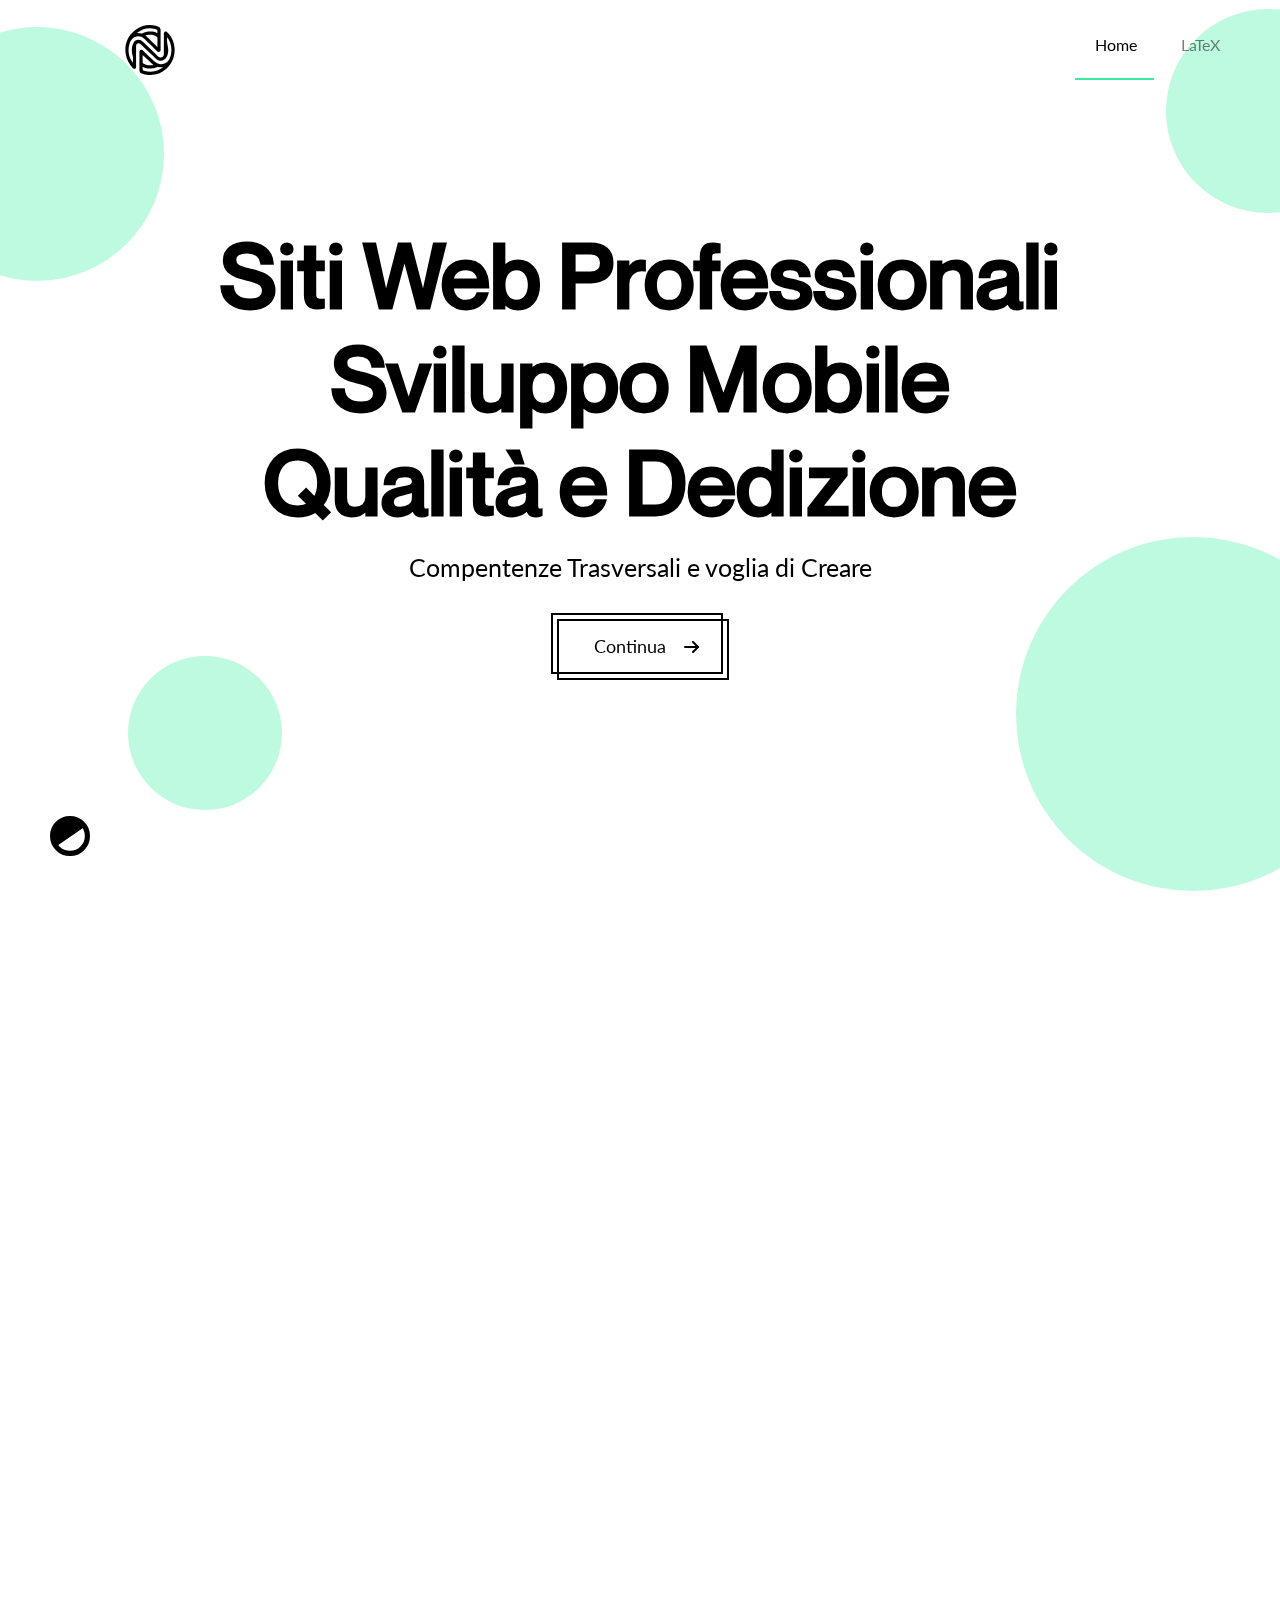
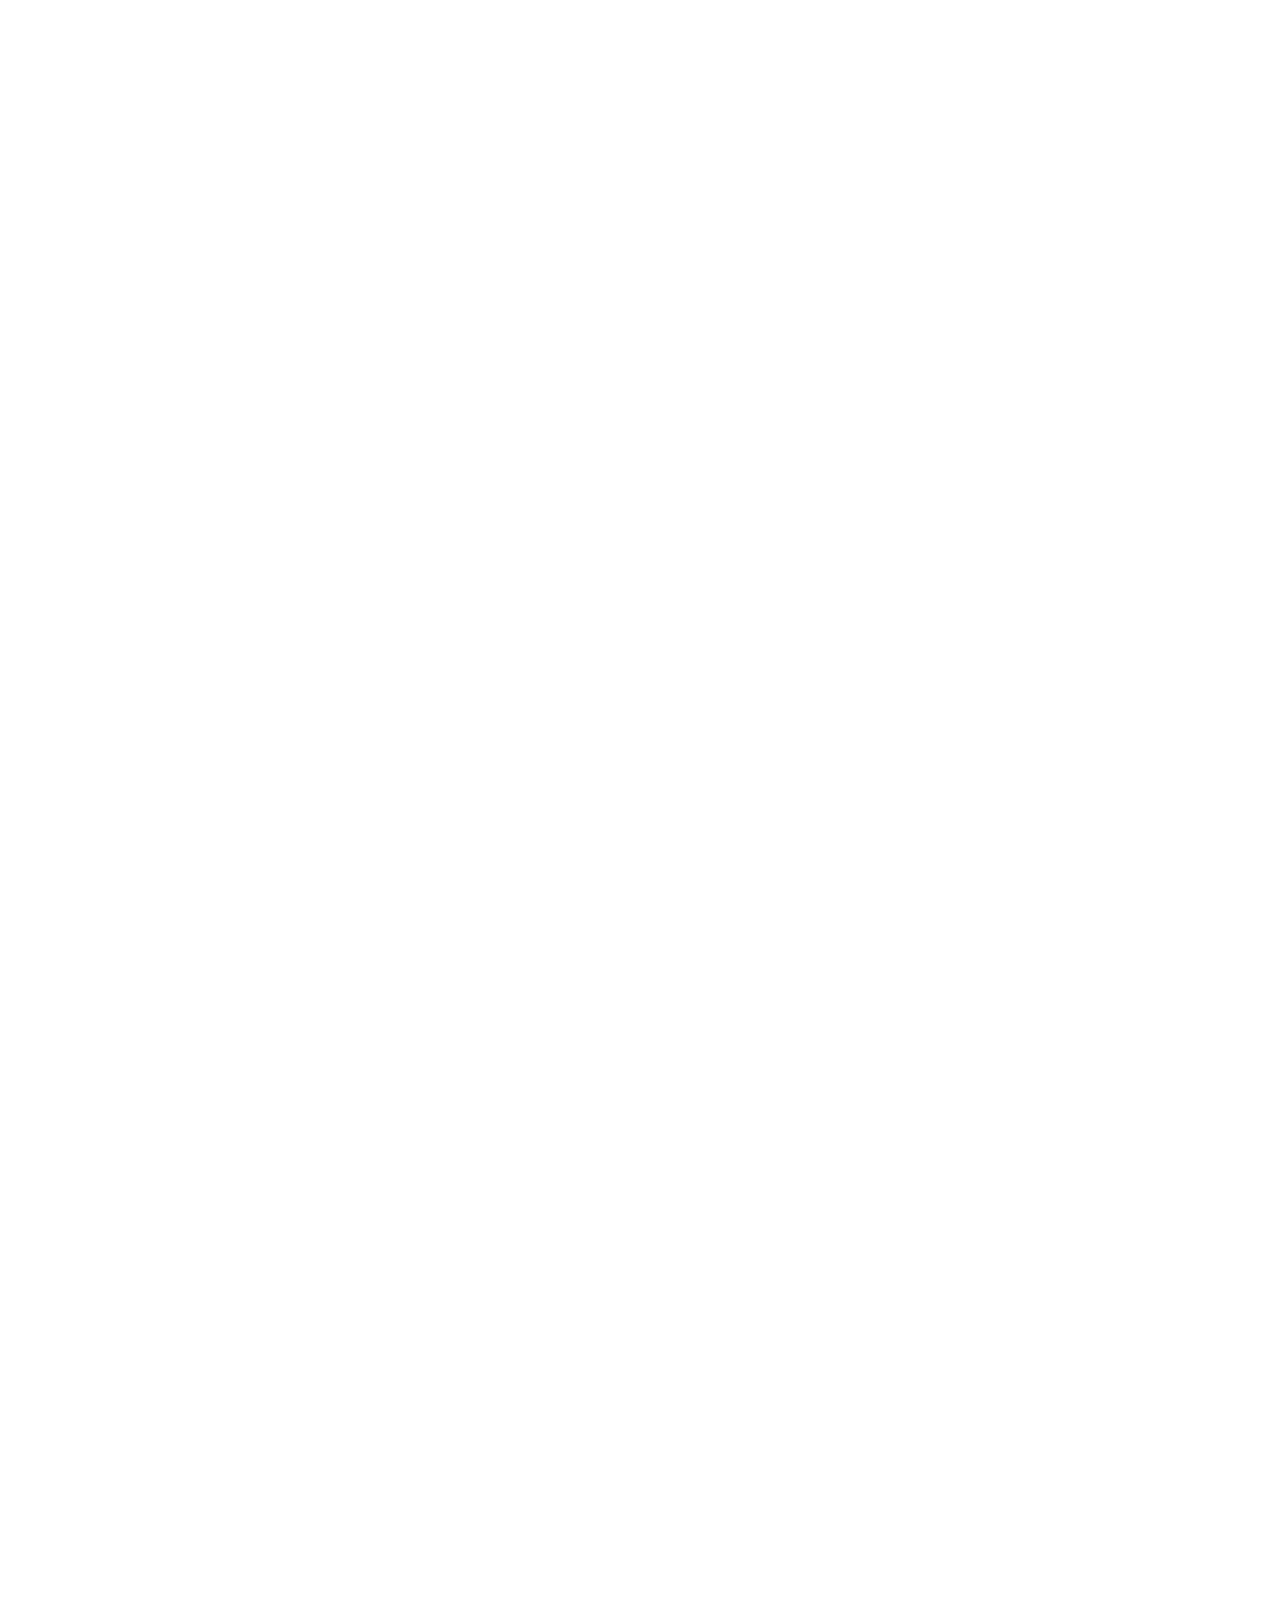
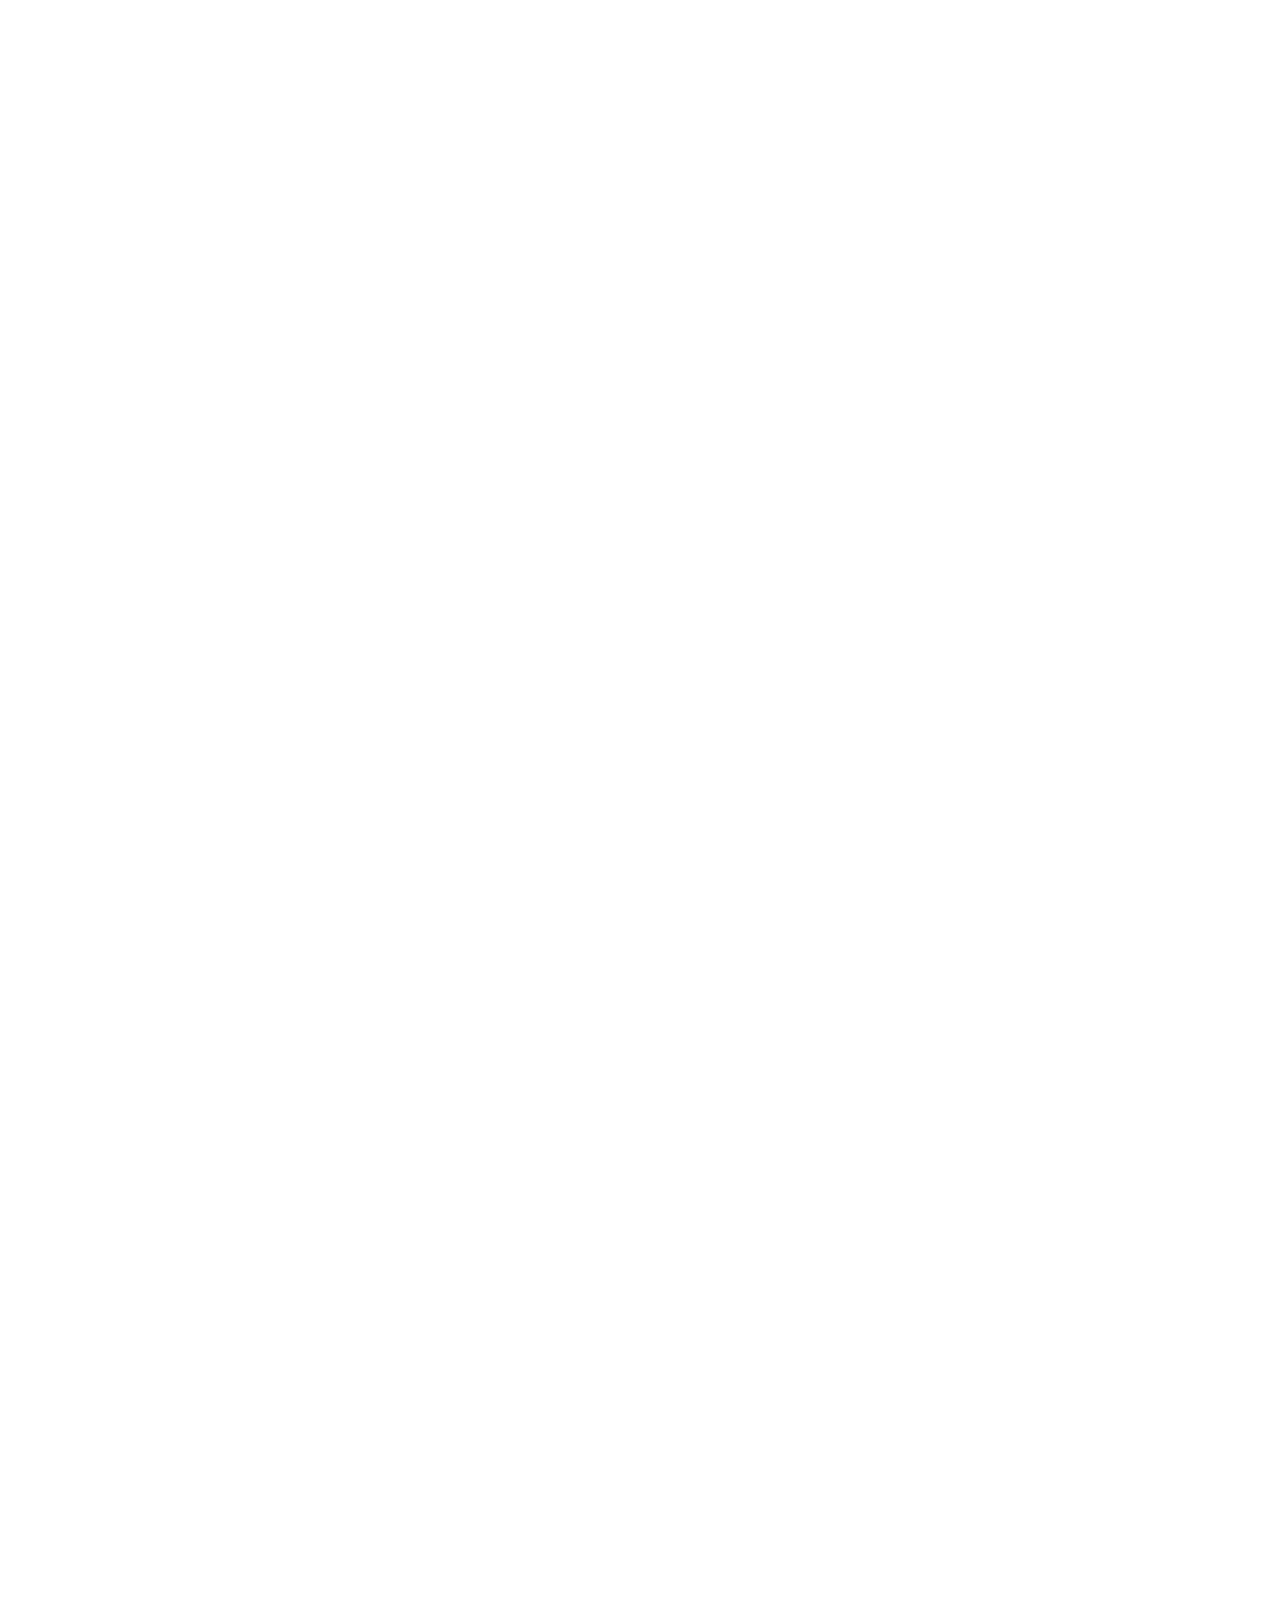
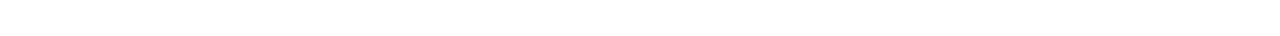
<file: index.html>
<!DOCTYPE html>
<html lang="en">
<head>

  <meta charset="UTF-8">
  <meta name="viewport" content="width=device-width, initial-scale=1.0">
  <meta http-equiv="X-UA-Compatible" content="ie=edge">
  <title>index page</title>

  <link rel="stylesheet" href="css/normalize.min.css">
  <link rel="stylesheet" href="css/locomotive-scroll.min.css">
  <link rel="stylesheet" href="style.css">


  <script src="js/swup.min.js"></script>
  <script src="js/SwupBodyClassPlugin.min.js"></script>
  <script src="js/SwupHeadPlugin.min.js"></script>


  <!-- Google Font -->
  <link href="https://fonts.googleapis.com/css2?family=Lato:wght@300;400;700&display=swap" rel="stylesheet">


</head>
<body>


  <div class="site-container">

    <div class="preloader"></div>

    <div class="fixed">

      <div class="header fade-down">

        <div class="header__logo">
          <a href="" class="logo">
            <img class="logo-svg" src="img/NNLogo.svg" alt="">
          </a>
        </div>

        <div class="header__menu" id="main-menu">

          <ul class="site-nav">
            <li class="active"><a href="index.html">Home</a></li>
            <!-- <li><a href="single.html">Siti-web</a></li> -->
            <li><a href="latex.html">LaTeX</a></li>
            <!-- <li><a href="cover.html">Chi siamo</a></li> -->
        </ul>

          <div class="line-menu"></div>

        </div>

        <div class="header__icon">
          <div class="icon-hamburger">
            <span></span>
          </div>
        </div>

      </div>

    </div>

    <!-- <div class="social-icons">
      <a href="#" class="fade-up delay-6"><img src="img/icons/facebook.svg" alt=""></a>
      <a href="#" class="fade-up delay-8"><img src="img/icons/instagram.svg" alt=""></a>
      <a href="#" class="fade-up delay-10"><img src="img/icons/linkedin.svg" alt=""></a>
    </div> -->

    <div class="bottom-icon-left fade-up delay-15">
      <img src="img/icons/darkmode.svg" alt="">
    </div>
    <!-- <div class="bottom-icon-right fade-up delay-15">
      <img src="img/icons/search.svg" alt="">
    </div> -->


    <div class="scroll-container" data-scroll-container>


      <main id="swup" class="transition-fade">

        <div data-scroll-section class="cover-text">

          <div class="cover-text__content">
            <h1 class="headline">
              <span data-scroll data-scroll-speed="2" data-scroll-direction="horizontal" data-scroll-position="top" class="text-reveal"><b class="delay-2"> Siti Web  <span class="marker marker--1">Professionali</span> </b></span>
              <span data-scroll data-scroll-speed="-1" data-scroll-direction="horizontal" data-scroll-position="top" class="text-reveal"><b class="delay-4">Sviluppo  <span class="marker marker--2">Mobile</span> </b></span>
              <span data-scroll data-scroll-speed="1" data-scroll-direction="horizontal" data-scroll-position="top" class="text-reveal"><b class="delay-6">Qualità  e <span class="marker marker--3">Dedizione </span> </b></span>
            </h1>
            <p data-scroll class="subtitle fade delay-15">Compentenze Trasversali e voglia di Creare</p>
            <a href="#" class="button-frame"> <span> Continua </span></a>
          </div>

          <div class="scroll-down-icon">
            <div class="line-center">
              <span>scroll<span>
              </div>
            </div>

            <div data-scroll class="bubble bubble--1 zoom-out delay-4"></div>
            <div data-scroll class="bubble bubble--2 zoom-out delay-6"></div>
            <div data-scroll class="bubble bubble--3 zoom-out delay-8"></div>
            <div data-scroll class="bubble bubble--4 zoom-out delay-10"></div>

          </div>


          <div data-scroll-section class="media-affix" id="affix-container">

            <div class="grid">

              <div class="col-50" data-scroll data-scroll-sticky data-scroll-target="#affix-container">
                <h3 class="subheadline margin-top">
                  <span data-scroll class="text-reveal"><b>NicoNest</b></span>
                  <span data-scroll class="text-reveal"><b class="delay-2"> Creato da studenti, rivolto a studenti e aziende </b></span>
                </h3>
                <p data-scroll class="subtitle fade delay-4 margin-right">A seguito di una laurea triennale in Ingegneria informatica e dell'automazione (Univpm 2023), durante la magistrale due studenti si sono messi in gioco </p>
                <p data-scroll class="subtitle fade delay-4 margin-right">L'obiettivo è studiare lavorando, con le competente acquiste nel nostro percorso </p>
              </div>


              <div class="col-50">
                <div class="media-affix__item">
                  <div data-scroll class="zoom-out media-affix__text">
                    <h4>&nbsp &nbsp Creazione di <span class="text-red">Siti Web PROFESSIONALI</span></h4>
                    <p class="subtitle">Competente trasversali nello Sviluppo Web</p>
                  </div>
                  <ul>
                    <li data-scroll class="zoom-fade-right">Laravel: per applicazioni web </li>
                    <li data-scroll class="zoom-fade-right">Wordpress : siti di presentazione</li>
                    <li data-scroll class="zoom-fade-right">Django: per uno sviluppo veloce </li>
                  </ul>
                  <img data-scroll data-scroll-speed="1.2" src="img/web_dev.jpg" class="media-affix__image" alt="">
                  <!-- <a data-scroll data-scroll-speed="2.5" href="#" class="button-frame button-frame--small"> Pagina dedicata</a> -->
                </div>
              </div>

              <div class="col-50"></div>

              <!-- <div class="col-50">
                <div class="media-affix__item">
                  <div data-scroll class="zoom-out media-affix__text">
                    <h4>Comptetenze in  <span class="text-red">Sviluppo Mobile</span></h4>
                    <p class="subtitle">Competente trasversali nello sviluppo di applicazioni</p>
                  </div>
                  <ul>
                    <li data-scroll class="zoom-fade-right"> Kotlin: per lo sviluppo su android </li>
                    <li data-scroll class="zoom-fade-right"> Swift: per lo sviluppo su Ios </li>
                    <li data-scroll class="zoom-fade-right"> Flutter: per uno sviluppo su entrambe le piattaforme</li>
                  </ul>
                  <img data-scroll data-scroll-speed="1.2"  src="img/golden-gate.jpg" class="media-affix__image" alt="">
                  <a data-scroll data-scroll-speed="2.5"  href="#" class="button-frame button-frame--small"> Pagina dedicata</a>
                </div>
              </div>

              <div class="col-50"></div> -->

              <div class="col-50">
                <div class="media-affix__item">
                  <div data-scroll class="zoom-out media-affix__text">
                    <h4>&nbsp &nbsp Servizio <span class="text-red">agli studenti </span></h4>
                    <p class="subtitle">Esperti nel linguaggio di markup LaTeX</p>
                  </div>
                  <ul>
                    <li data-scroll class="zoom-fade-right">Trascrizione di documenti in LaTeX</li>
                    <!-- <li data-scroll class="zoom-fade-right"> Minicorso latex</li> -->
                  </ul>
                  <img data-scroll data-scroll-speed="1.2" src="img/latex_img2.jpg" class="media-affix__image" alt="">
                  <a data-scroll data-scroll-speed="2.5" href="list.html" class="button-frame button-frame--small">Pagina dedicata</a>
                </div>
              </div>

            </div>

          </div>


          <!-- <div data-scroll-section class="panel panel--text-left panel--text-white">
            <div class="grid" data-scroll data-scroll-call="bg-red" data-scroll-repeat>

              <div class="col-40">
                <div class="panel__text">
                  <div>
                    <h3 class="subheadline">
                      <span data-scroll class="text-reveal"><b class="delay-3">Prova</b></span>
                      <span data-scroll class="text-reveal"><b class="delay-5">blocco animato text</b></span>
                    </h3>
                    <p data-scroll class="fade-down">Lorem ipsum dolor sit amet, consectetur adipisicing elit, sed do eiusmod tempor incididunt ut labore et dolore magna aliqua. Ut enim ad minim veniam, quis nostrud exercitation ullamco laboris nisi ut aliquip.</p>
                    <a href="#" class="button-frame"> <span>Call to action</span></a>
                  </div>
                </div>
              </div>

              <div class="col-50">
                <div data-scroll class="panel__img zoom-in">
                  <img data-scroll data-scroll-speed="-1" src="img/img-1.jpg" alt="">
                </div>
              </div>

            </div>
          </div> -->


          <!-- <div data-scroll-section class="panel panel--text-right">
            <div class="grid" data-scroll data-scroll-call="bg-yellow" data-scroll-repeat>

              <div class="col-50">
                <div data-scroll class="panel__img reveal-left">
                  <img data-scroll data-scroll-speed="-1.8" src="img/golden-gate-big.jpg" alt="">
                </div>
              </div>

              <div class="col-40">
                <div class="panel__text">
                  <div>
                    <h3 class="subheadline">
                      <span data-scroll class="text-reveal"><b class="delay-3">Siti Web</b></span>
                      <span data-scroll class="text-reveal"><b class="delay-5">innovazione e professionalità</b></span>
                    </h3>
                    <p data-scroll class="fade-down">Nel panorama digitale sempre più evoluto e sfaccettato, non basta avere un semplice sito di presentazione. Quest'ultimo deve agire come un biglietto da visita distintivo, catturando l'essenza del brand e distinguendosi nella vastità del web.</p>
                    <a href="#" class="button-frame"> <span>Pagina dedicata </span></a>
                  </div>
                </div>
              </div>

            </div>
          </div> -->


          <!-- <div data-scroll-section class="panel panel--text-left">

            <div class="grid" data-scroll data-scroll-call="bg-green" data-scroll-repeat>
              <div class="col-40">

                <div class="panel__text">
                  <div>
                    <h3 class="subheadline">
                      <span data-scroll class="text-reveal"><b class="delay-3">Sviluppo su mobile</b></span>
                      <span data-scroll class="text-reveal"><b class="delay-5">Gestisci la tua azienda su smartphone</b></span>
                    </h3>
                    <p data-scroll class="fade-down">Nell'era delle applicazioni mobile, non basta avere un'app funzionale. Deve essere un'esperienza unica per l'utente, un emblema del tuo brand che si distingue in un mercato saturato.</p>
                    <a href="#" class="button-frame"> <span>Call to action</span></a>
                  </div>
                </div>

              </div>
              <div class="col-50">

                <div class="panel__img">
                  <img data-scroll src="img/golden-gate-big.jpg" alt="" class="fade-right">
                </div>

              </div>
            </div>

          </div> -->

<!-- TODO -->
          <!-- <div class="panel-info" data-scroll-section>

            <p class="panel-info__intro">NicoNest</p>
            <div class="vertical-separator"></div>

            <div class="grid">
              <div class="col-33">
                <img data-scroll src="img/img-1.jpg" alt="" class="panel-info__image fade-up">
              </div>
              <div class="col-33">
                <h3 class="headline headline--left" data-scroll data-scroll-speed="-2" data-scroll-direction="horizontal">Innovazione </h3>
              </div>
              <div class="col-33">
                <h3 class="headline headline--right" data-scroll data-scroll-speed="2" data-scroll-direction="horizontal">Voglia di crescere </h3>
                <a href="#" class="button-frame"> <span> Guarda chi siamo </span></a>
              </div>
            </div>
          </div> -->


          <div data-scroll-section class="grid margin-bottom margin-top">

            <div data-scroll class="col-100 fade-down">
              <div class="news__intro">
                <h3 class="subheadline">Lavori svolti </h3>
                <p> Guardaci </p>
              </div>
            </div>

            <div class="col-33">

              <div data-scroll data-scroll-speed="2" class="news__item">
                <img data-scroll src="img/filmaccio.jpg" alt="" class="img-res">
                <p class="date"> 17.07.2023</p>
                <h3 class="title">Filmaccio</h3>
                <p>Realizzazione social su Android per serie tv.</p>
              </div>

            </div>
            <div class="col-33">

              <div data-scroll data-scroll-speed="-2" class="news__item">
                <img data-scroll src="img/gestionale.jpg" alt="" class="img-res fade-up">
                <p class="date"> 20.8.2023</p>
                <h3 class="title">Gestionale b&b </h3>
                <p>Grazie alla tecnologia laravel è stato realizzato un gestionale web per un b&b </p>
              </div>

            </div>
            <div class="col-33">

              <div data-scroll data-scroll-speed="3" class="news__item">
                <img data-scroll src="img/icona_watchwise.png" alt="" class="img-res fade-up">
                <p class="date"> 10.10.2023</p>
                <h3 class="title">watchwise</h3>
                <p>Realizzazione social su Ios per serie tv.</p>
              </div>

            </div>
          </div>


          <div data-scroll-section class="panel-cta">

            <div data-scroll class="panel-cta__content fade-up">
              <h3 class="headline"><span class="text-red">Impegno e dedizione</span> da parte di giovani ragazzi </h3>
              <p>La voglia di imparare è la nostra forza</p>
              <a href="#" class="button-frame"><span>Contact Us</span></a>
            </div>


            <div data-scroll class="bubble bubble--1 zoom-out delay-4"></div>
            <div data-scroll class="bubble bubble--2 zoom-out delay-6"></div>
            <div data-scroll class="bubble bubble--3 zoom-out delay-8"></div>
            <div data-scroll class="bubble bubble--4 zoom-out delay-10"></div>

          </div>


          <footer data-scroll-section  class="footer margin-top">
            <div class="grid">
              <div class="col-100 margin-bottom">
                <img src="img/NNLogo.svg" alt="" class="footer__logo">
                <div class="horizontal-separator"></div>
              </div>
              <div class="col-25">
                <h4>Conttattaci</h4>
                <p>Picciafuoco Nicola - <a href="mailto:nicola.picciafuoco@gmail.com">nicola.picciafuoco@gmail.com</a>.</p>
                <p>Bartolini  Nicolò - <a href="mailto:nicolobartolinii@gmail.com">nicolobartolinii@gmail.com</a>.</p>
              </div>
              <div class="col-25">
                <h4>Sviluppo di applicazioni personalizzate</h4>
                <p>Competenze trasversali nello sviluppo di applicazioni personalizzate per aziende e privati.
                </p>
              </div>
              <div class="col-25">
                <h4>Creazione siti web</h4>
                <p>Esperti nell'uso dei framework più moderni</p>
                </p>
              </div>
              <div class="col-25">
                <h4>Impaginazione documenti in LaTeX</h4>
                <p>Competenze trasversali nella redazione di documenti in LaTeX</p>
                </p>
              </div>
              <div class="col-100 footer__final-text">
                <p><strong>Copyright &copy; 2024 NicoNest</strong> - Sito realizzato da NicoNest - Ogni diritto è riservato. </p>
              </div>
            </div>
          </footer>
        </div>
        </main>

      </div>


    </div>


    <script src="js/jquery-1.12.4.min.js"></script>
    <script src="js/locomotive-scroll.min.js"></script>
    <script src="js/scripts.js"></script>





  </body>
  </html>
</file>
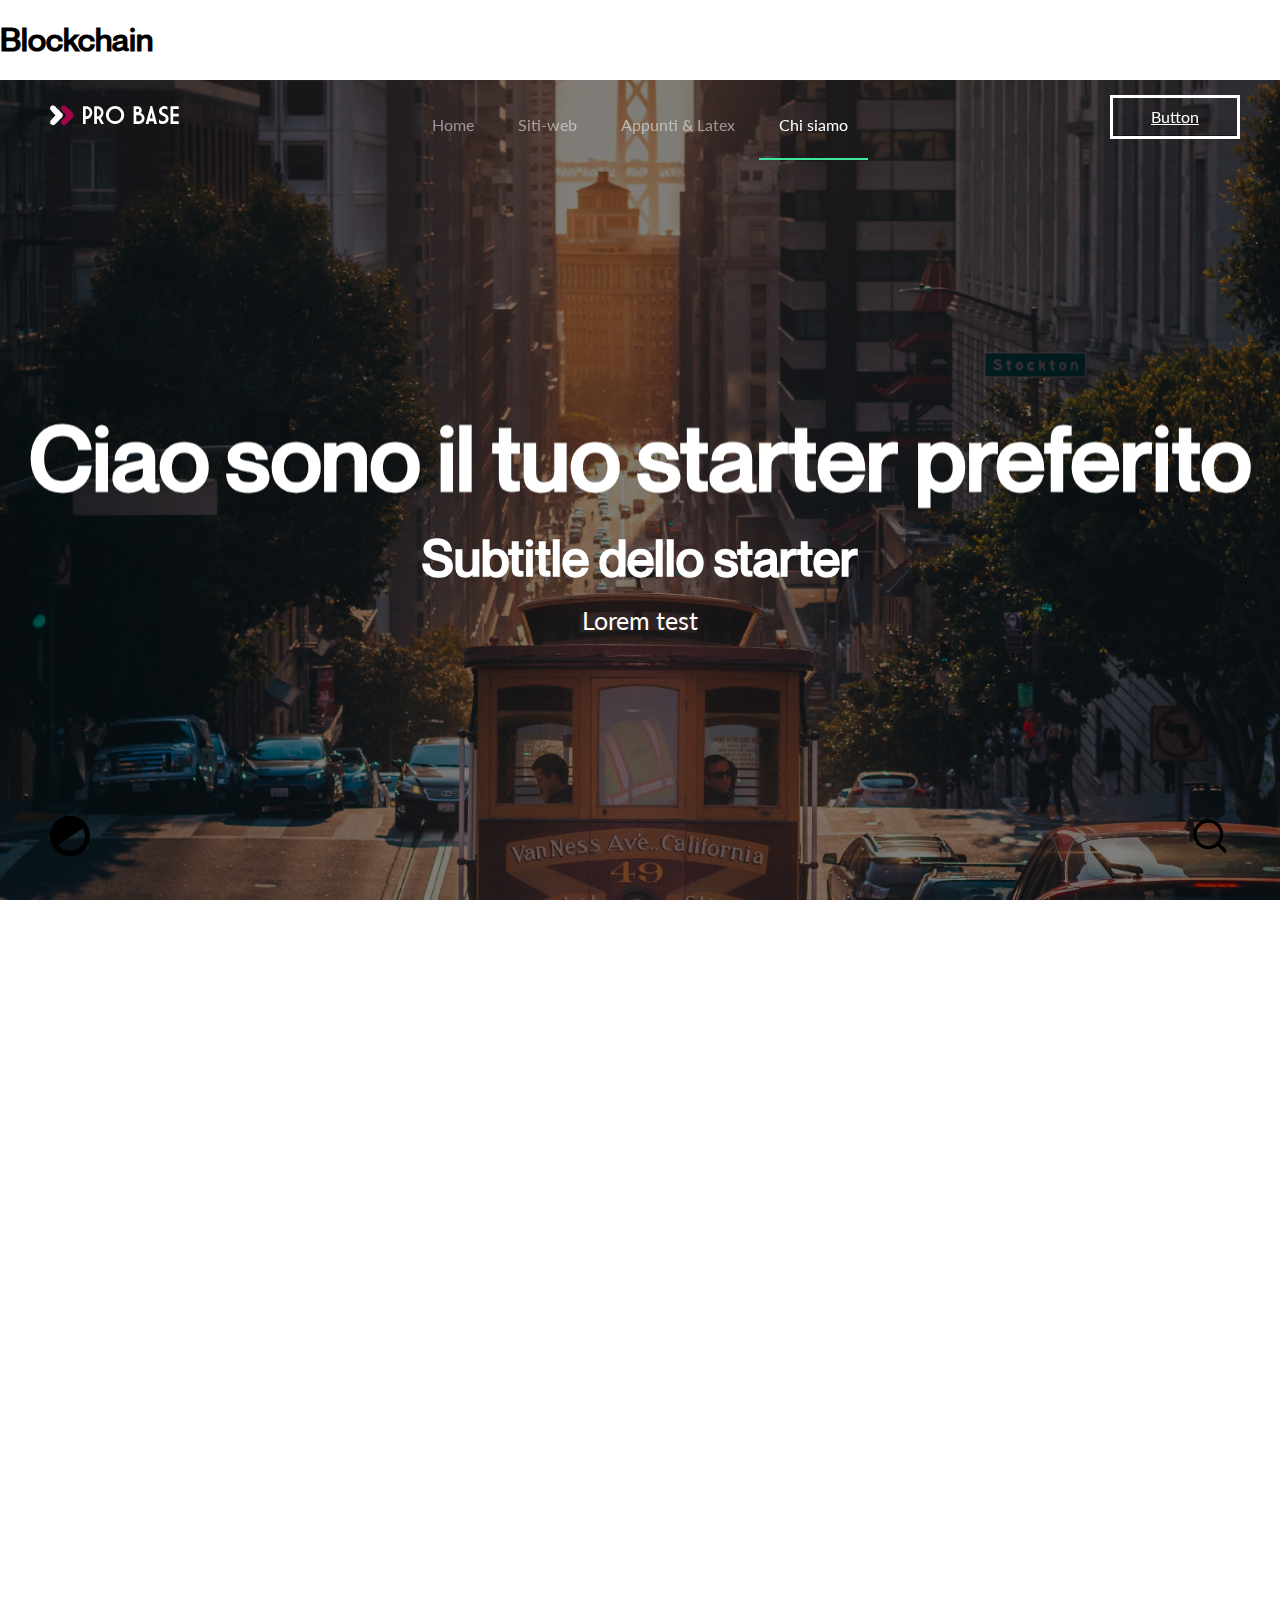
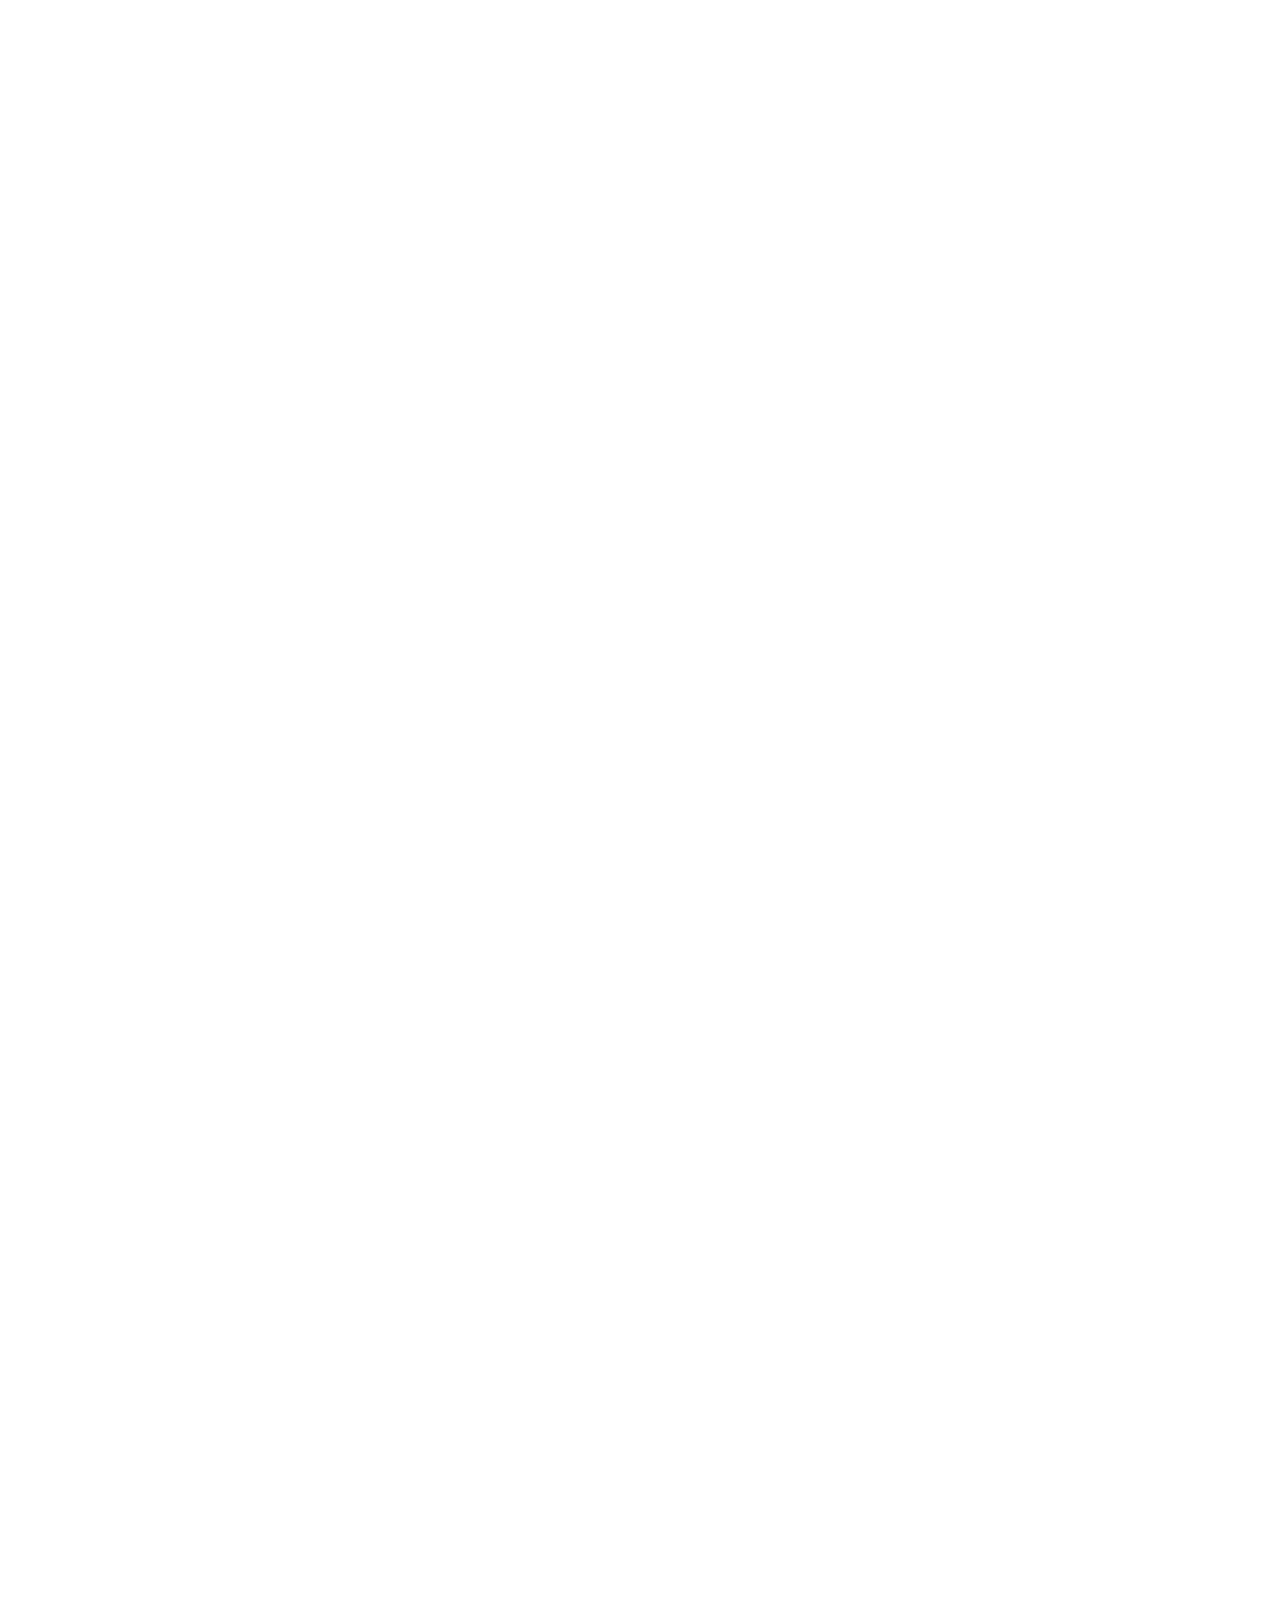
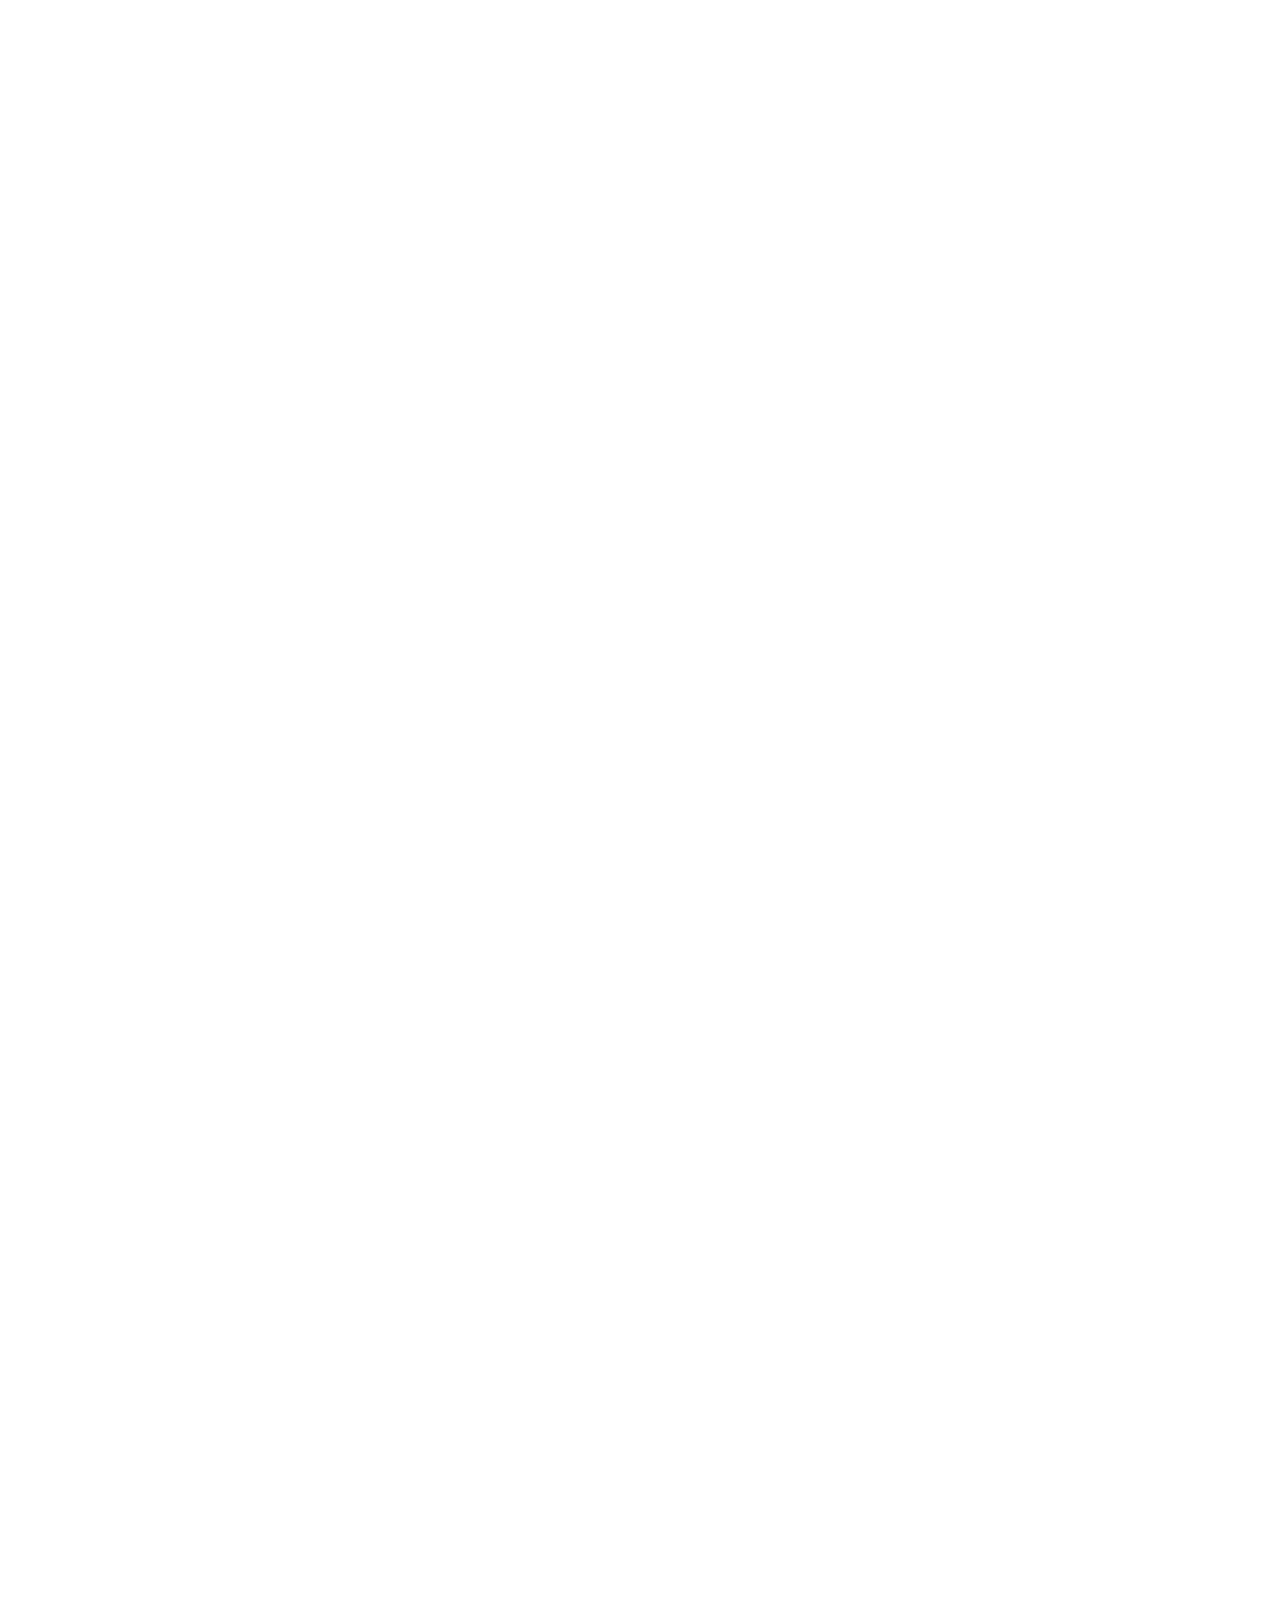
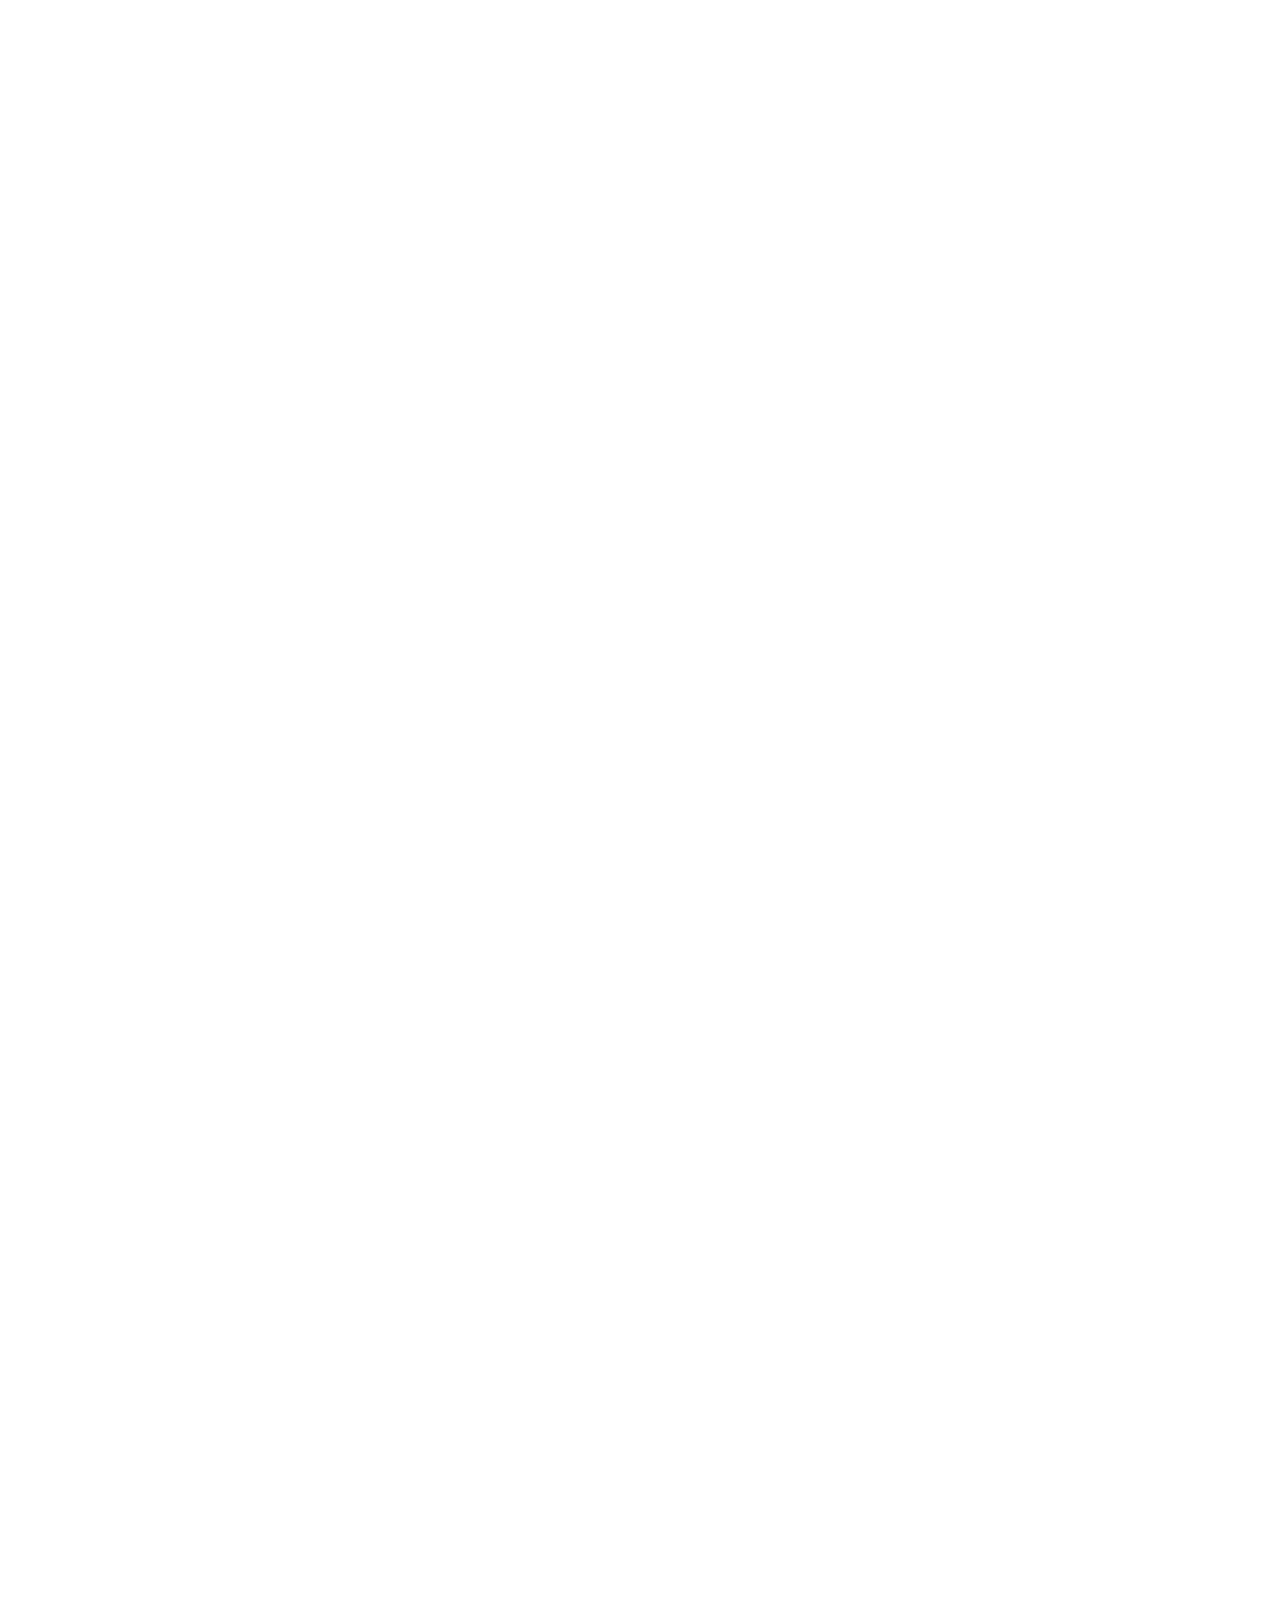
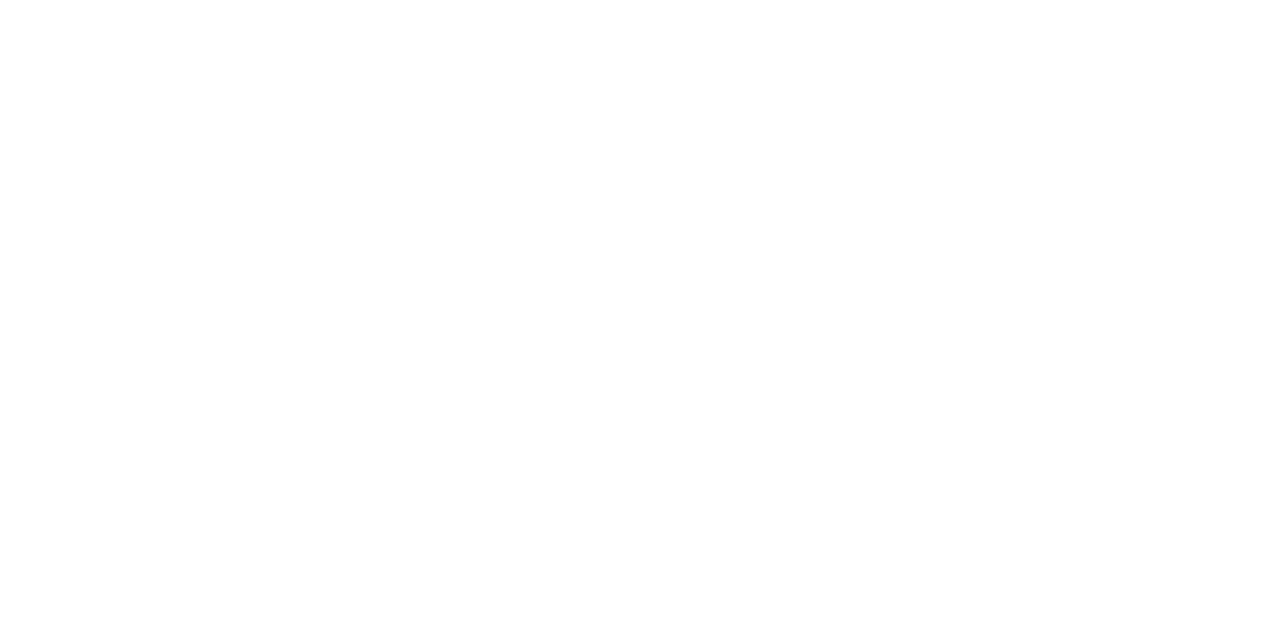
<file: cover.html>
<!DOCTYPE html>
<html lang="en">
<head>

  <meta charset="UTF-8">
  <meta name="viewport" content="width=device-width, initial-scale=1.0">
  <meta http-equiv="X-UA-Compatible" content="ie=edge">
  <title>Document</title>

  <link rel="stylesheet" href="css/normalize.min.css">
  <link rel="stylesheet" href="css/locomotive-scroll.min.css">
  <link rel="stylesheet" href="style.css">


  <script src="js/swup.min.js"></script>
  <script src="js/SwupBodyClassPlugin.min.js"></script>
  <script src="js/SwupHeadPlugin.min.js"></script>


  <!-- Google Font -->
  <link href="https://fonts.googleapis.com/css2?family=Lato:wght@300;400;700&display=swap" rel="stylesheet">


</head>
<body class="has-cover">
<h1> Blockchain</h1>

  <div class="site-container">


    <div class="preloader"></div>

    <div class="fixed">

      <div class="header fade-down">

        <div class="header__logo">
          <a href="" class="logo">
            <img src="img/logo.svg" alt="">
          </a>
        </div>

        <div class="header__menu" id="main-menu">

          <ul class="site-nav">
            <li><a href="index.html">Home</a></li>
            <li><a href="single.html">Siti-web</a></li>
            <li><a href="list.html">Appunti & Latex</a></li>
            <li class="active"><a href="cover.html"> Chi siamo</a></li>
        </ul>
        

          <div class="line-menu"></div>

        </div>

        <div class="header__cta">
          <a href="" class="button">Button</a>
        </div>

        <div class="header__icon">
          <div class="icon-hamburger">
            <span></span>
          </div>
        </div>

      </div>

    </div>

    <div class="social-icons">
      <a href="#" class="fade-up delay-6"><img src="img/icons/facebook.svg" alt=""></a>
      <a href="#" class="fade-up delay-8"><img src="img/icons/instagram.svg" alt=""></a>
      <a href="#" class="fade-up delay-10"><img src="img/icons/linkedin.svg" alt=""></a>
    </div>

    <div class="bottom-icon-left fade-up delay-15">
      <img src="img/icons/darkmode.svg" alt="">
    </div>
    <div class="bottom-icon-right fade-up delay-15">
      <img src="img/icons/search.svg" alt="">
    </div>



    <div class="scroll-container" data-scroll-container>


      <main id="swup" class="transition-fade">


        <div data-scroll-section class="cover" style="background: url(img/img-1.jpg) no-repeat center center; background-size: cover;">
          <div class="cover__content">
            <h1 class="headline">
              <span data-scroll class="text-reveal"><b class="delay-2">Ciao sono il tuo starter preferito</b></span>
            </h1>
            <h2 data-scroll class="title fade delay-10">Subtitle dello starter</h2>
            <p data-scroll class="subtitle fade delay-15">Lorem test </p>
          </div>

          <div class="scroll-down-icon">
            <div class="line-center">
              <span>scroll<span>
              </div>
            </div>



          </div>


          <div data-scroll-section class="panel">
            <div class="grid">

              <div class="col-40">
                <div class="panel__text">
                  <div>
                    <h3 class="title">
                      <span data-scroll class="text-reveal"><b class="delay-3">Titolo del nostro</b></span>
                      <span data-scroll class="text-reveal"><b class="delay-5">blocco animato</b></span>
                    </h3>
                    <p>Lorem ipsum dolor sit amet, consectetur adipisicing elit, sed do eiusmod tempor incididunt ut labore et dolore magna aliqua. Ut enim ad minim veniam, quis nostrud exercitation ullamco laboris nisi ut aliquip ex ea commodo consequat. Duis aute irure dolor in reprehenderit in voluptate velit esse cillum dolore eu fugiat nulla pariatur. Excepteur sint occaecat cupidatat non proident, sunt in culpa qui officia deserunt mollit anim id est laborum.</p>
                  </div>
                </div>
              </div>

              <div class="col-50">
                <div data-scroll class="panel__img zoom-in">
                  <img data-scroll data-scroll-speed="-1" src="img/img-1.jpg" alt="">
                </div>
              </div>

            </div>
          </div>


          <div data-scroll-section class="panel">
            <div class="grid">

              <div class="col-50">
                <div data-scroll class="panel__img reveal-left">
                  <img data-scroll data-scroll-speed="-1.8" src="img/img-1.jpg" alt="">
                </div>
              </div>

              <div class="col-40">
                <div class="panel__text">
                  <div data-scroll class="fade">
                    <h3 class="title">titolo del nostro blocco</h3>
                    <p>Lorem ipsum dolor sit amet, consectetur adipisicing elit, sed do eiusmod tempor incididunt ut labore et dolore magna aliqua. Ut enim ad minim veniam, quis nostrud exercitation ullamco laboris nisi ut aliquip ex ea commodo consequat. Duis aute irure dolor in reprehenderit in voluptate velit esse cillum dolore eu fugiat nulla pariatur. Excepteur sint occaecat cupidatat non proident, sunt in culpa qui officia deserunt mollit anim id est laborum.</p>
                  </div>
                </div>
              </div>

            </div>
          </div>


          <div data-scroll-section class="panel">

            <div class="grid">
              <div class="col-40">

                <div class="panel__text">
                  <div data-scroll class="fade">
                    <h3 class="title">titolo del nostro blocco</h3>
                    <p>Lorem ipsum dolor sit amet, consectetur adipisicing elit, sed do eiusmod tempor incididunt ut labore et dolore magna aliqua. Ut enim ad minim veniam, quis nostrud exercitation ullamco laboris nisi ut aliquip ex ea commodo consequat. Duis aute irure dolor in reprehenderit in voluptate velit esse cillum dolore eu fugiat nulla pariatur. Excepteur sint occaecat cupidatat non proident, sunt in culpa qui officia deserunt mollit anim id est laborum.</p>
                  </div>
                </div>

              </div>
              <div class="col-50">

                <div class="panel__img">
                  <img data-scroll src="img/img-1.jpg" alt="" class="fade-right">
                </div>

              </div>
            </div>

          </div>


          <div data-scroll-section class="panel">

            <div class="grid">
              <div class="col-40">

                <div class="panel__text">
                  <div data-scroll class="fade">
                    <h3 class="title">titolo del nostro blocco</h3>
                    <p>Lorem ipsum dolor sit amet, consectetur adipisicing elit, sed do eiusmod tempor incididunt ut labore et dolore magna aliqua. Ut enim ad minim veniam, quis nostrud exercitation ullamco laboris nisi ut aliquip ex ea commodo consequat. Duis aute irure dolor in reprehenderit in voluptate velit esse cillum dolore eu fugiat nulla pariatur. Excepteur sint occaecat cupidatat non proident, sunt in culpa qui officia deserunt mollit anim id est laborum.</p>
                  </div>
                </div>

              </div>
              <div class="col-50">

                <div data-scroll class="panel__img reveal-top">
                  <img  src="img/img-1.jpg" alt="">
                </div>

              </div>
            </div>

          </div>


          <div data-scroll-section class="grid margin-bottom margin-top">
            <div class="col-33">
              <h3 class="title">Title</h3>
              <p>Lorem ipsum dolor sit amet, consectetur adipisicing elit. Ducimus laborum, sunt sint cum repudiandae, nobis illum, laudantium sit placeat eligendi consequuntur sapiente recusandae doloremque error provident libero ratione quo consequatur.</p>
            </div>
            <div class="col-33">
              <h3 class="title">Title</h3>
              <p>Lorem ipsum dolor sit amet, consectetur adipisicing elit. Ducimus laborum, sunt sint cum repudiandae, nobis illum, laudantium sit placeat eligendi consequuntur sapiente recusandae doloremque error provident libero ratione quo consequatur.</p>
            </div>
            <div class="col-33">
              <h3 class="title">Title</h3>
              <p>Lorem ipsum dolor sit amet, consectetur adipisicing elit. Ducimus laborum, sunt sint cum repudiandae, nobis illum, laudantium sit placeat eligendi consequuntur sapiente recusandae doloremque error provident libero ratione quo consequatur.</p>
            </div>
          </div>

          <div data-scroll-section class="grid grid--center">
            <div class="col-80">
              <h3 class="title">Lorem silom title</h3>
              <p>Lorem ipsum dolor sit amet, consectetur adipisicing elit, sed do eiusmod tempor incididunt ut labore et dolore magna aliqua. Ut enim ad minim veniam, quis nostrud exercitation ullamco laboris nisi ut aliquip ex ea commodo consequat. Duis aute irure dolor in reprehenderit in voluptate velit esse cillum dolore eu fugiat nulla pariatur. Excepteur sint occaecat cupidatat non proident, sunt in culpa qui officia deserunt mollit anim id est laborum.</p>
              <p>Lorem ipsum dolor sit amet, consectetur adipisicing elit, sed do eiusmod tempor incididunt ut labore et dolore magna aliqua. Ut enim ad minim veniam, quis nostrud exercitation ullamco laboris nisi ut aliquip ex ea commodo consequat. Duis aute irure dolor in reprehenderit in voluptate velit esse cillum dolore eu fugiat nulla pariatur. Excepteur sint occaecat cupidatat non proident, sunt in culpa qui officia deserunt mollit anim id est laborum.</p>
              <p>Lorem ipsum dolor sit amet, consectetur adipisicing elit, sed do eiusmod tempor incididunt ut labore et dolore magna aliqua. Ut enim ad minim veniam, quis nostrud exercitation ullamco laboris nisi ut aliquip ex ea commodo consequat. Duis aute irure dolor in reprehenderit in voluptate velit esse cillum dolore eu fugiat nulla pariatur. Excepteur sint occaecat cupidatat non proident, sunt in culpa qui officia deserunt mollit anim id est laborum.</p>
              <p>Lorem ipsum dolor sit amet, consectetur adipisicing elit, sed do eiusmod tempor incididunt ut labore et dolore magna aliqua. Ut enim ad minim veniam, quis nostrud exercitation ullamco laboris nisi ut aliquip ex ea commodo consequat. Duis aute irure dolor in reprehenderit in voluptate velit esse cillum dolore eu fugiat nulla pariatur. Excepteur sint occaecat cupidatat non proident, sunt in culpa qui officia deserunt mollit anim id est laborum.</p>
              <p>Lorem ipsum dolor sit amet, consectetur adipisicing elit, sed do eiusmod tempor incididunt ut labore et dolore magna aliqua. Ut enim ad minim veniam, quis nostrud exercitation ullamco laboris nisi ut aliquip ex ea commodo consequat. Duis aute irure dolor in reprehenderit in voluptate velit esse cillum dolore eu fugiat nulla pariatur. Excepteur sint occaecat cupidatat non proident, sunt in culpa qui officia deserunt mollit anim id est laborum.</p>
              <p>Lorem ipsum dolor sit amet, consectetur adipisicing elit, sed do eiusmod tempor incididunt ut labore et dolore magna aliqua. Ut enim ad minim veniam, quis nostrud exercitation ullamco laboris nisi ut aliquip ex ea commodo consequat. Duis aute irure dolor in reprehenderit in voluptate velit esse cillum dolore eu fugiat nulla pariatur. Excepteur sint occaecat cupidatat non proident, sunt in culpa qui officia deserunt mollit anim id est laborum.</p>
              <p>Lorem ipsum dolor sit amet, consectetur adipisicing elit, sed do eiusmod tempor incididunt ut labore et dolore magna aliqua. Ut enim ad minim veniam, quis nostrud exercitation ullamco laboris nisi ut aliquip ex ea commodo consequat. Duis aute irure dolor in reprehenderit in voluptate velit esse cillum dolore eu fugiat nulla pariatur. Excepteur sint occaecat cupidatat non proident, sunt in culpa qui officia deserunt mollit anim id est laborum.</p>
              <p>Lorem ipsum dolor sit amet, consectetur adipisicing elit, sed do eiusmod tempor incididunt ut labore et dolore magna aliqua. Ut enim ad minim veniam, quis nostrud exercitation ullamco laboris nisi ut aliquip ex ea commodo consequat. Duis aute irure dolor in reprehenderit in voluptate velit esse cillum dolore eu fugiat nulla pariatur. Excepteur sint occaecat cupidatat non proident, sunt in culpa qui officia deserunt mollit anim id est laborum.</p>
              <p>Lorem ipsum dolor sit amet, consectetur adipisicing elit, sed do eiusmod tempor incididunt ut labore et dolore magna aliqua. Ut enim ad minim veniam, quis nostrud exercitation ullamco laboris nisi ut aliquip ex ea commodo consequat. Duis aute irure dolor in reprehenderit in voluptate velit esse cillum dolore eu fugiat nulla pariatur. Excepteur sint occaecat cupidatat non proident, sunt in culpa qui officia deserunt mollit anim id est laborum.</p>
              <p>Lorem ipsum dolor sit amet, consectetur adipisicing elit, sed do eiusmod tempor incididunt ut labore et dolore magna aliqua. Ut enim ad minim veniam, quis nostrud exercitation ullamco laboris nisi ut aliquip ex ea commodo consequat. Duis aute irure dolor in reprehenderit in voluptate velit esse cillum dolore eu fugiat nulla pariatur. Excepteur sint occaecat cupidatat non proident, sunt in culpa qui officia deserunt mollit anim id est laborum.</p>
              <p>Lorem ipsum dolor sit amet, consectetur adipisicing elit, sed do eiusmod tempor incididunt ut labore et dolore magna aliqua. Ut enim ad minim veniam, quis nostrud exercitation ullamco laboris nisi ut aliquip ex ea commodo consequat. Duis aute irure dolor in reprehenderit in voluptate velit esse cillum dolore eu fugiat nulla pariatur. Excepteur sint occaecat cupidatat non proident, sunt in culpa qui officia deserunt mollit anim id est laborum.</p>
              <p>Lorem ipsum dolor sit amet, consectetur adipisicing elit, sed do eiusmod tempor incididunt ut labore et dolore magna aliqua. Ut enim ad minim veniam, quis nostrud exercitation ullamco laboris nisi ut aliquip ex ea commodo consequat. Duis aute irure dolor in reprehenderit in voluptate velit esse cillum dolore eu fugiat nulla pariatur. Excepteur sint occaecat cupidatat non proident, sunt in culpa qui officia deserunt mollit anim id est laborum.</p>
              <p>Lorem ipsum dolor sit amet, consectetur adipisicing elit, sed do eiusmod tempor incididunt ut labore et dolore magna aliqua. Ut enim ad minim veniam, quis nostrud exercitation ullamco laboris nisi ut aliquip ex ea commodo consequat. Duis aute irure dolor in reprehenderit in voluptate velit esse cillum dolore eu fugiat nulla pariatur. Excepteur sint occaecat cupidatat non proident, sunt in culpa qui officia deserunt mollit anim id est laborum.</p>
              <p>Lorem ipsum dolor sit amet, consectetur adipisicing elit, sed do eiusmod tempor incididunt ut labore et dolore magna aliqua. Ut enim ad minim veniam, quis nostrud exercitation ullamco laboris nisi ut aliquip ex ea commodo consequat. Duis aute irure dolor in reprehenderit in voluptate velit esse cillum dolore eu fugiat nulla pariatur. Excepteur sint occaecat cupidatat non proident, sunt in culpa qui officia deserunt mollit anim id est laborum.</p>
              <p>Lorem ipsum dolor sit amet, consectetur adipisicing elit, sed do eiusmod tempor incididunt ut labore et dolore magna aliqua. Ut enim ad minim veniam, quis nostrud exercitation ullamco laboris nisi ut aliquip ex ea commodo consequat. Duis aute irure dolor in reprehenderit in voluptate velit esse cillum dolore eu fugiat nulla pariatur. Excepteur sint occaecat cupidatat non proident, sunt in culpa qui officia deserunt mollit anim id est laborum.</p>

            </div>
          </div>

        </main>

      </div>


    </div>


    <script src="js/jquery-1.12.4.min.js"></script>
    <script src="js/locomotive-scroll.min.js"></script>
    <script src="js/scripts.js"></script>





  </body>
  </html>
</file>
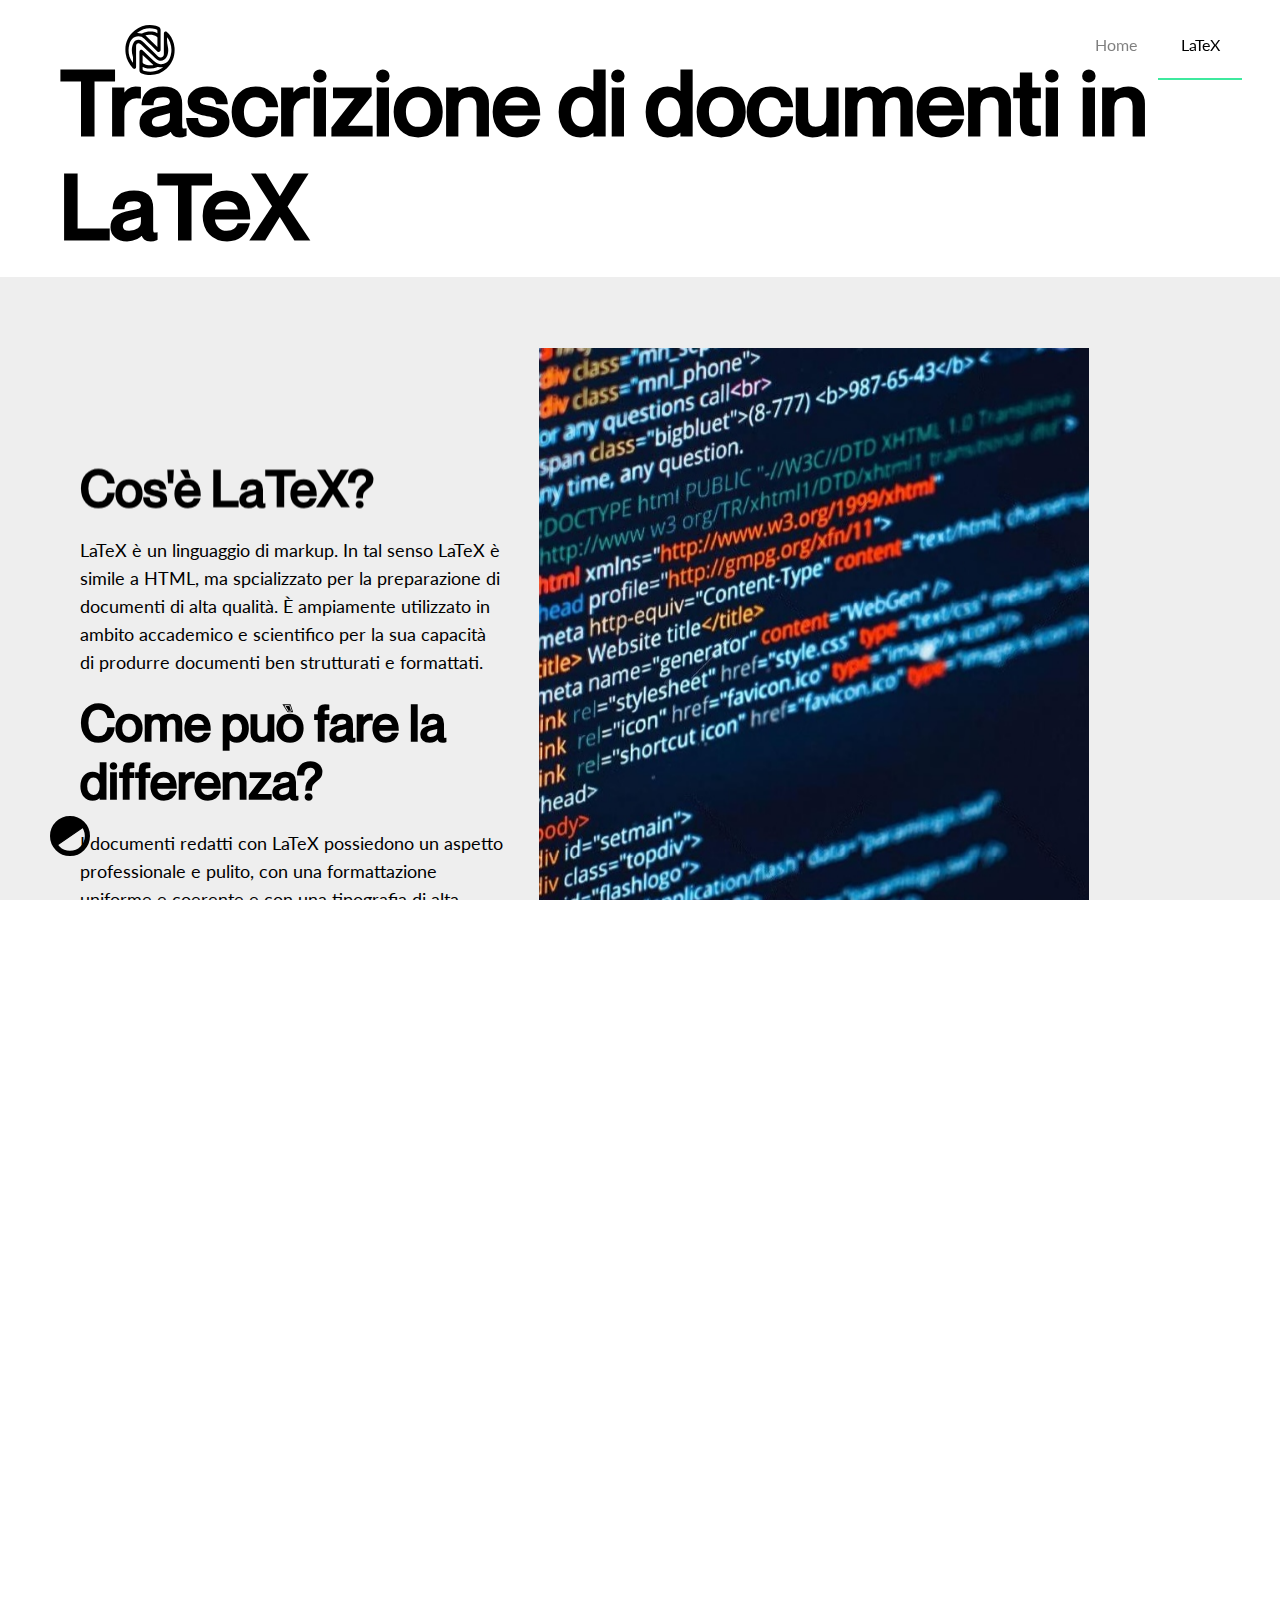
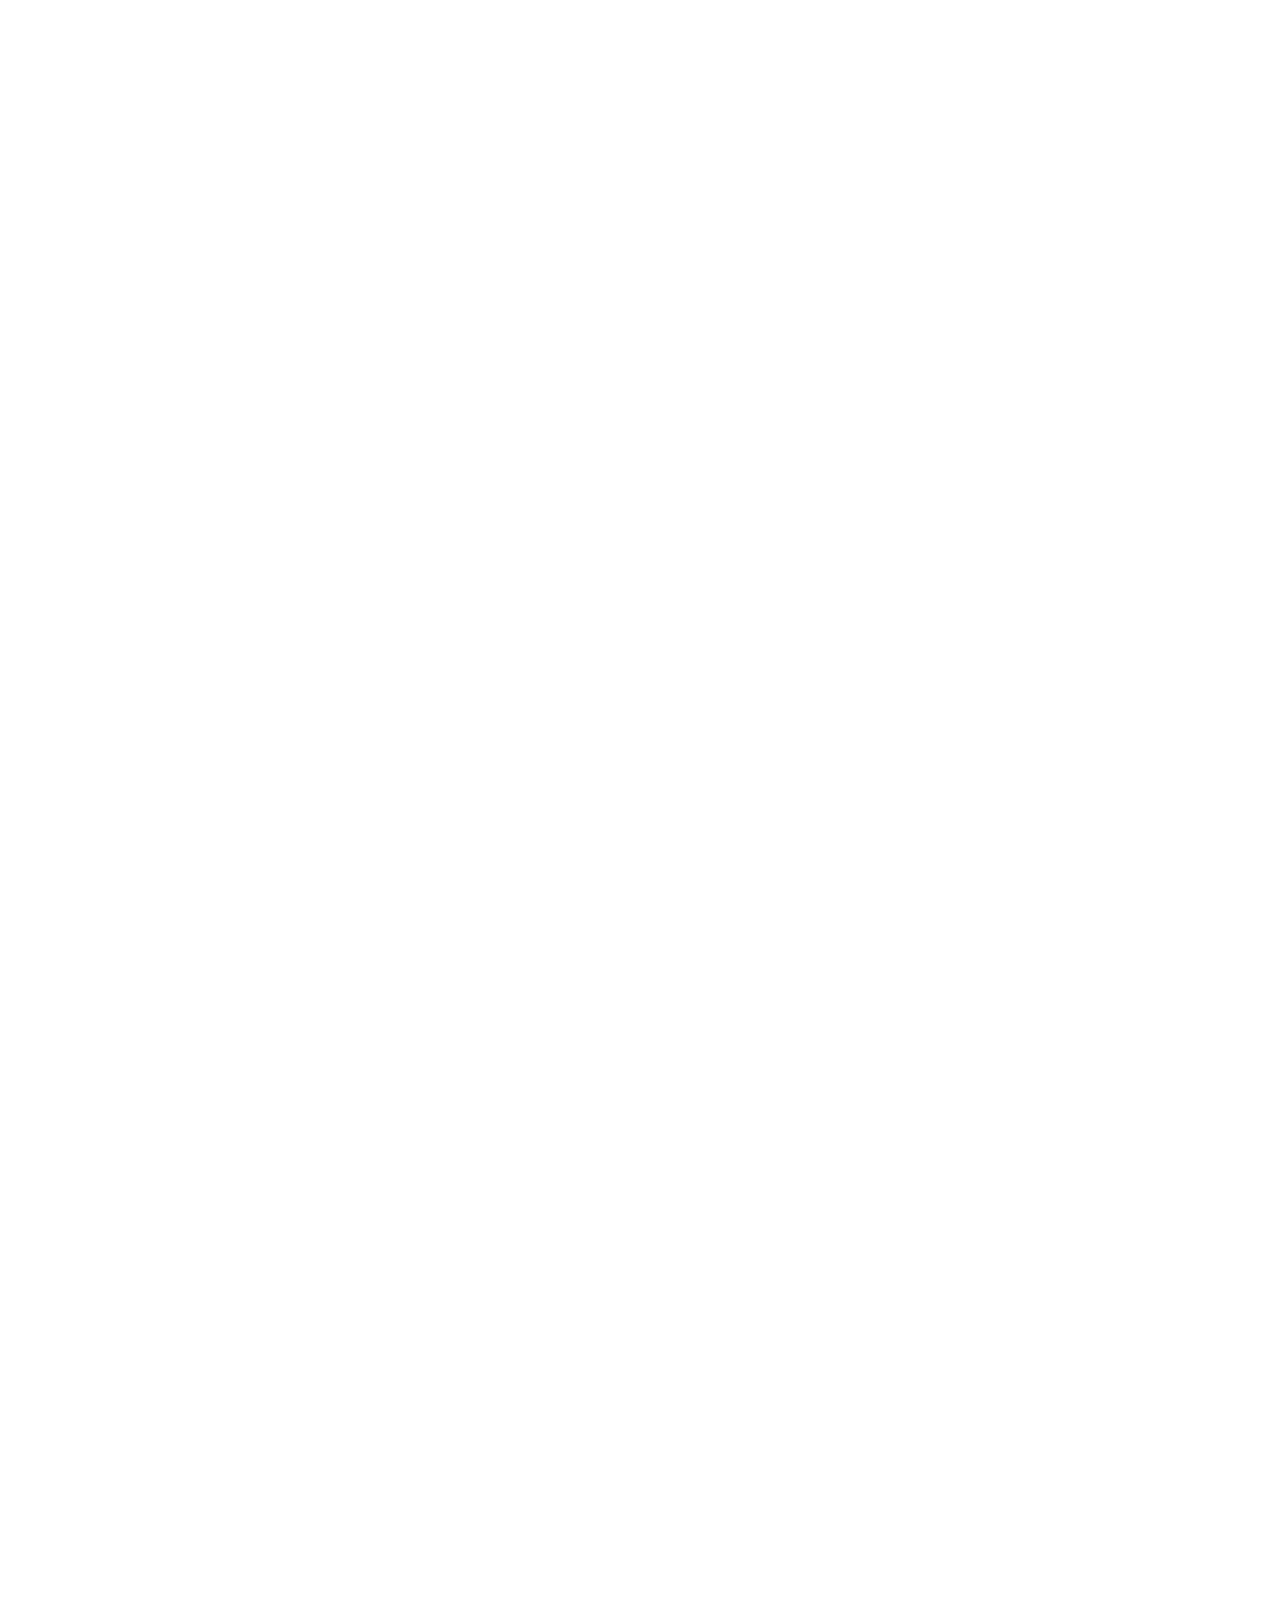
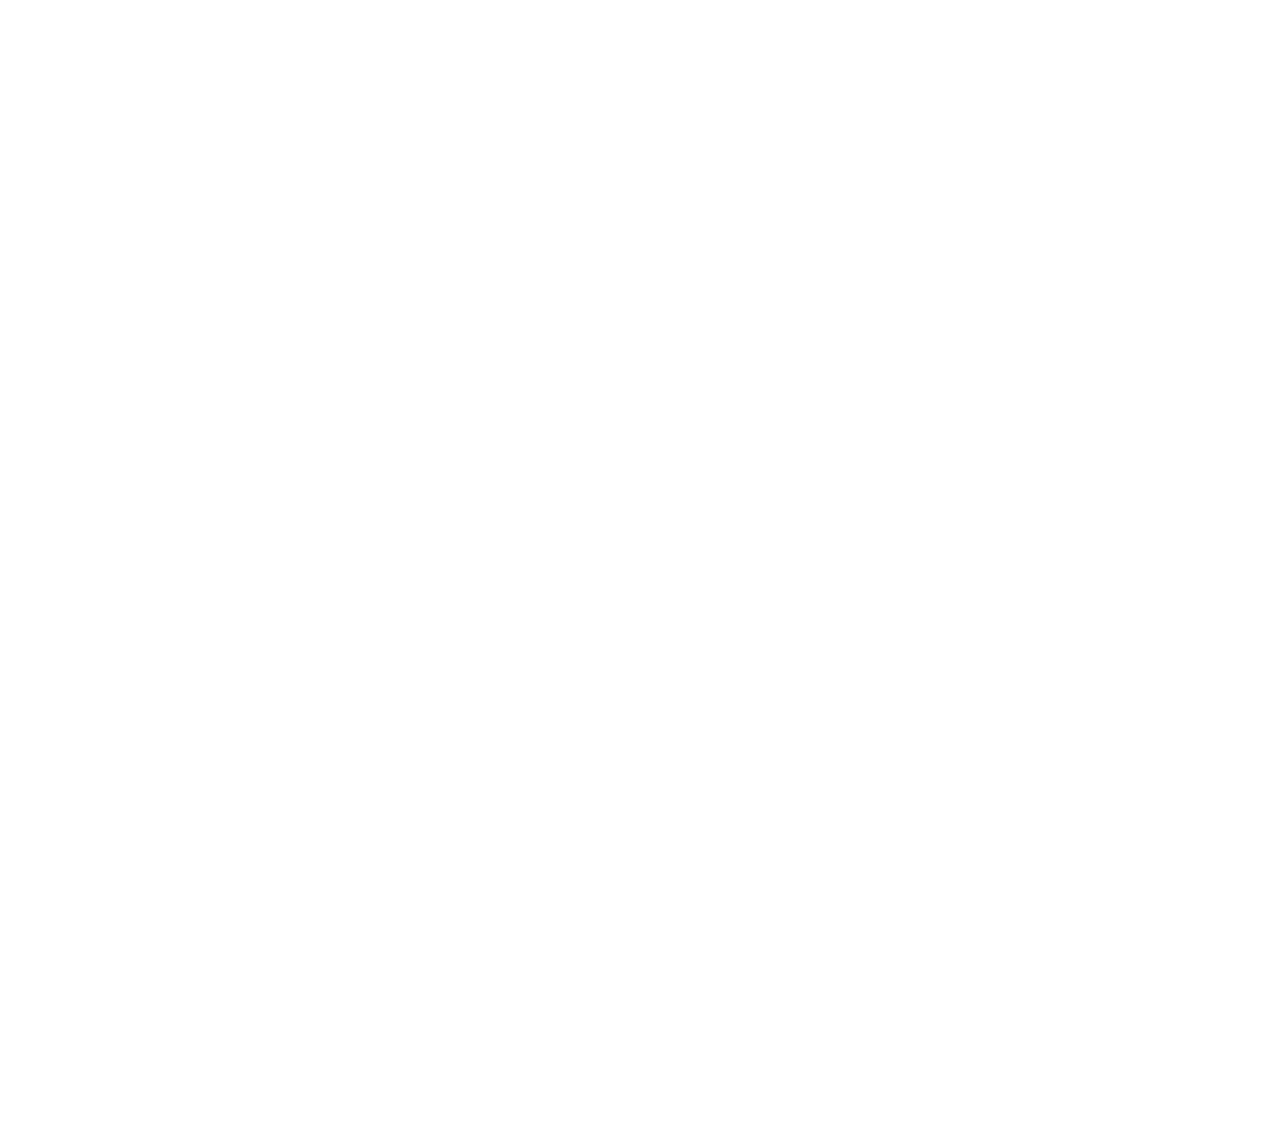
<file: latex.html>
<!DOCTYPE html>
<html lang="en">
<head>

  <meta charset="UTF-8">
  <meta name="viewport" content="width=device-width, initial-scale=1.0">
  <meta http-equiv="X-UA-Compatible" content="ie=edge">
  <title>LaTeX page</title>

  <link rel="stylesheet" href="css/normalize.min.css">
  <link rel="stylesheet" href="css/locomotive-scroll.min.css">
  <link rel="stylesheet" href="style.css">


  <script src="js/swup.min.js"></script>
  <script src="js/SwupBodyClassPlugin.min.js"></script>
  <script src="js/SwupHeadPlugin.min.js"></script>


  <!-- Google Font -->
  <link href="https://fonts.googleapis.com/css2?family=Lato:wght@300;400;700&display=swap" rel="stylesheet">
  <style>
    /* Stile per il div spacer */
    .spacer {
      height: 500px; /* Altezza dello spazio desiderato */
      border: 10px red;
    }
  </style>

</head>
<body>


  <div class="site-container">


    <div class="preloader"></div>

    <div class="fixed">

      <div class="header fade-down">

        <div class="header__logo">
          <a href="" class="logo">
            <img class="logo-svg" src="img/NNLogo.svg" alt="">
          </a>
        </div>

        <div class="header__menu" id="main-menu">

          <ul class="site-nav">
            <li><a href="index.html">Home</a></li>
            <!-- <li><a href="single.html">Siti-web</a></li> -->
            <li class="active"><a href="latex.html">LaTeX</a></li>
            <!-- <li><a href="cover.html">Chi siamo </a></li> -->
         </ul>
        

          <div class="line-menu"></div>

        </div>

        <div class="header__icon">
          <div class="icon-hamburger">
            <span></span>
          </div>
        </div>

      </div>

    </div>

    <!-- <div class="social-icons">
      <a href="#" class="fade-up delay-6"><img src="img/icons/facebook.svg" alt=""></a>
      <a href="#" class="fade-up delay-8"><img src="img/icons/instagram.svg" alt=""></a>
      <a href="#" class="fade-up delay-10"><img src="img/icons/linkedin.svg" alt=""></a>
    </div> -->

    <div class="bottom-icon-left fade-up delay-15">
      <img src="img/icons/darkmode.svg" alt="">
    </div>
    <!-- <div class="bottom-icon-right fade-up delay-15">
      <img src="img/icons/search.svg" alt="">
    </div> -->



    <div class="scroll-container" data-scroll-container>


      <main id="swup" class="transition-fade">

        <div data-scroll-section class="grid">
          <div class="col-100">
              <h1 class="headline margin-top">
                <span data-scroll class="text-reveal margin-top"><b class="delay-1">Trascrizione di  documenti in LaTeX</b></span>
              </h1>
          </div>
        </div>



        <div data-scroll-section class="panel panel--grey">
          <div class="grid">

            <div class="col-40">
              <div class="panel__text">
                <div>
                  <h3 class="title">
                    <span data-scroll class="text-reveal"><b class="delay-3">Cos'è LaTeX?</b></span>
                  </h3>
                  <p data-scroll class="fade"> LaTeX è un linguaggio di markup. In tal senso LaTeX è simile a HTML, ma spcializzato per la preparazione di documenti di alta qualità. È ampiamente utilizzato in ambito accademico e scientifico per la sua capacità di produrre documenti ben strutturati e formattati. </p>
                    
                  <h4 class="title">
                  <span data-scroll class="text-reveal"><b class="delay-5">Come può fare la differenza?</b></span>
                </h4>
                  <p data-scroll class="fade"> I documenti redatti con LaTeX possiedono un aspetto professionale e pulito, con una formattazione uniforme e coerente e con una tipografia di alta qualità. Tali caratteristiche possono lasciare un'impressione positiva sugli esaminatori e sui lettori, contribuendo a valorizzare il contenuto del lavoro. </p>
                </div>
              </div>
            </div>

            <div class="col-50">
              <div data-scroll class="panel__img zoom-in">
                <img data-scroll data-scroll-speed="-1" src="img/html_latex.jpeg" alt="">
              </div>
            </div>

          </div>
        </div>


        <div data-scroll-section class="panel">
          <div class="grid">

            <div class="col-50">
              <div data-scroll class="panel__img reveal-left">
                <img data-scroll data-scroll-speed="-1.8" src="img/latex_img2.jpg" alt="">
              </div>
            </div>

            <div class="col-40">
              <div class="panel__text">
                <div data-scroll class="fade">
                  <h3 class="title">Qual è il nostro servizio?</h3>
                  <p>
                    Offriamo un servizio di riscrittura e impaginazione di documenti in LaTeX. Nello specifico, che si tratti di una tesi di laurea, di un articolo scientifico o di qualsiasi altro tipo di documento, ci occupiamo di trasformare il tuo testo, già scritto attraverso altri strumenti, in un documento LaTeX ben strutturato e formattato.
                  </p>
                </div>
              </div>
            </div>

          </div>
        </div>


        <div data-scroll-section class="panel">

          <div class="grid">
            <div class="col-40">

              <div class="panel__text">
                <div data-scroll class="fade">
                  <h3 class="title">Qual è il processo?</h3>
                  <p>Per realizzare il tuo documento in LaTeX, seguiamo un processo semplice e immediato che garantisce un risultato di alta qualità che, a livello di contenuto testuale, rispecchi fedelmente il tuo lavoro originale.</p>
                  <p>Nello specifico, il processo inizia fornendoci il documento di partenza in qualunque tipologia di formato. Noi ci occuperemo di trascrivere fedelmente il contenuto di tale documento nel linguaggio LaTeX, ottenendo un risultato ottimamente strutturato e formattato.</p>
                  <p>A livello stilistico, utilizziamo template personalizzati, costruiti e migliorati minuziosamente nel corso di anni di utilizzo di LaTeX e ci atteniamo alle migliori pratiche tipografiche. Ovviamente, possiamo anche utilizzare template forniti da te.</p>
                  <p>Alla fine del processo, riceverai il documento LaTeX esportato in PDF e/o PDF/A e, se necessario, anche il sorgente. Con tale servizio, il lavoro sarà sicuramente percepito come professionale e accattivante.</p>
                </div>
              </div>

            </div>
            <div class="col-50">

              <div class="panel__img">
                <img data-scroll src="img/latex_img3.jpg" alt="" class="fade-right">
              </div>

            </div>
          </div>

        </div>

        <div data-scroll-section class="grid margin-bottom margin-top">
          <div class="col-100">
            <h2 class="title">Esempi di lavori realizzati</h2>
            <p>Di seguito, alcuni esempi di documenti realizzati in LaTeX, che potrai scaricare in modo da verificare tu stesso il formato e lo stile adottati:</p>
          </div>
          <div class="col-33">
            <h4 class="subtitle">Tesi di Laurea Triennale (1)</h4>
            <p><a href="Tesi_di_laurea_PicciafuocoNicola.pdf" download>Scarica qui</a></p>
          </div>
          <div class="col-33">
            <h3 class="subtitle">Tesi di Laurea Triennale (2)</h3>
            <p><a href="TESI_PDFA.pdf" download>Scarica qui</a></p>
          </div>
          <div class="col-33">
            <h3 class="subtitle">Relazione di progetto d'esame</h3>
            <p><a href="Organizzazione_dell_Impresa_progetto.pdf" download>Scarica qui</a></p>
          </div>
        </div>

       
        <div data-scroll-section class="grid">
          <div class="col-80">
            <h3 class="title">Contatti</h3>
            <h4 class="subtitle">Per maggiori informazioni, non esitare a contattarci ai seguenti indirizzi email:</h4>
            <p>Picciafuoco Nicola - <a href="mailto:nicola.picciafuoco@gmail.com">nicola.picciafuoco@gmail.com</a>.</p>
            <p>Bartolini Nicolò - <a href="mailto:nicolobartolinii@gmail.com">nicolobartolinii@gmail.com</a>.</p>
          </div>
        </div>

        
        <footer data-scroll-section  class="footer margin-top">
          <div class="grid">
            <div class="col-100 margin-bottom">
              <img src="img/NNLogo.svg" alt="" class="footer__logo">
              <div class="horizontal-separator"></div>
            </div>
            <div class="col-25">
              <h4>Conttattaci</h4>
              <p>Picciafuoco Nicola - <a href="mailto:nicola.picciafuoco@gmail.com">nicola.picciafuoco@gmail.com</a>.</p>
              <p>Bartolini  Nicolò - <a href="mailto:nicolobartolinii@gmail.com">nicolobartolinii@gmail.com</a>.</p>
            </div>
            <div class="col-25">
              <h4>Sviluppo di applicazioni personalizzate</h4>
              <p>Competenze trasversali nello sviluppo di applicazioni personalizzate per aziende e privati.
              </p>
            </div>
            <div class="col-25">
              <h4>Creazione siti web</h4>
              <p>Esperti nell'uso dei framework più moderni</p>
              </p>
            </div>
            <div class="col-25">
              <h4>Impaginazione documenti in LaTeX</h4>
              <p>Competenze trasversali nella redazione di documenti in LaTeX</p>
              </p>
            </div>
            <div class="col-100 footer__final-text">
              <p><strong>Copyright &copy; 2024 NicoNest</strong> - Sito realizzato da NicoNest - Ogni diritto è riservato. </p>
            </div>
          </div>
        </footer>
      </main>

    </div>

</div>

  <script src="js/jquery-1.12.4.min.js"></script>
  <script src="js/locomotive-scroll.min.js"></script>
  <script src="js/scripts.js"></script>





</body>
</html>
</file>
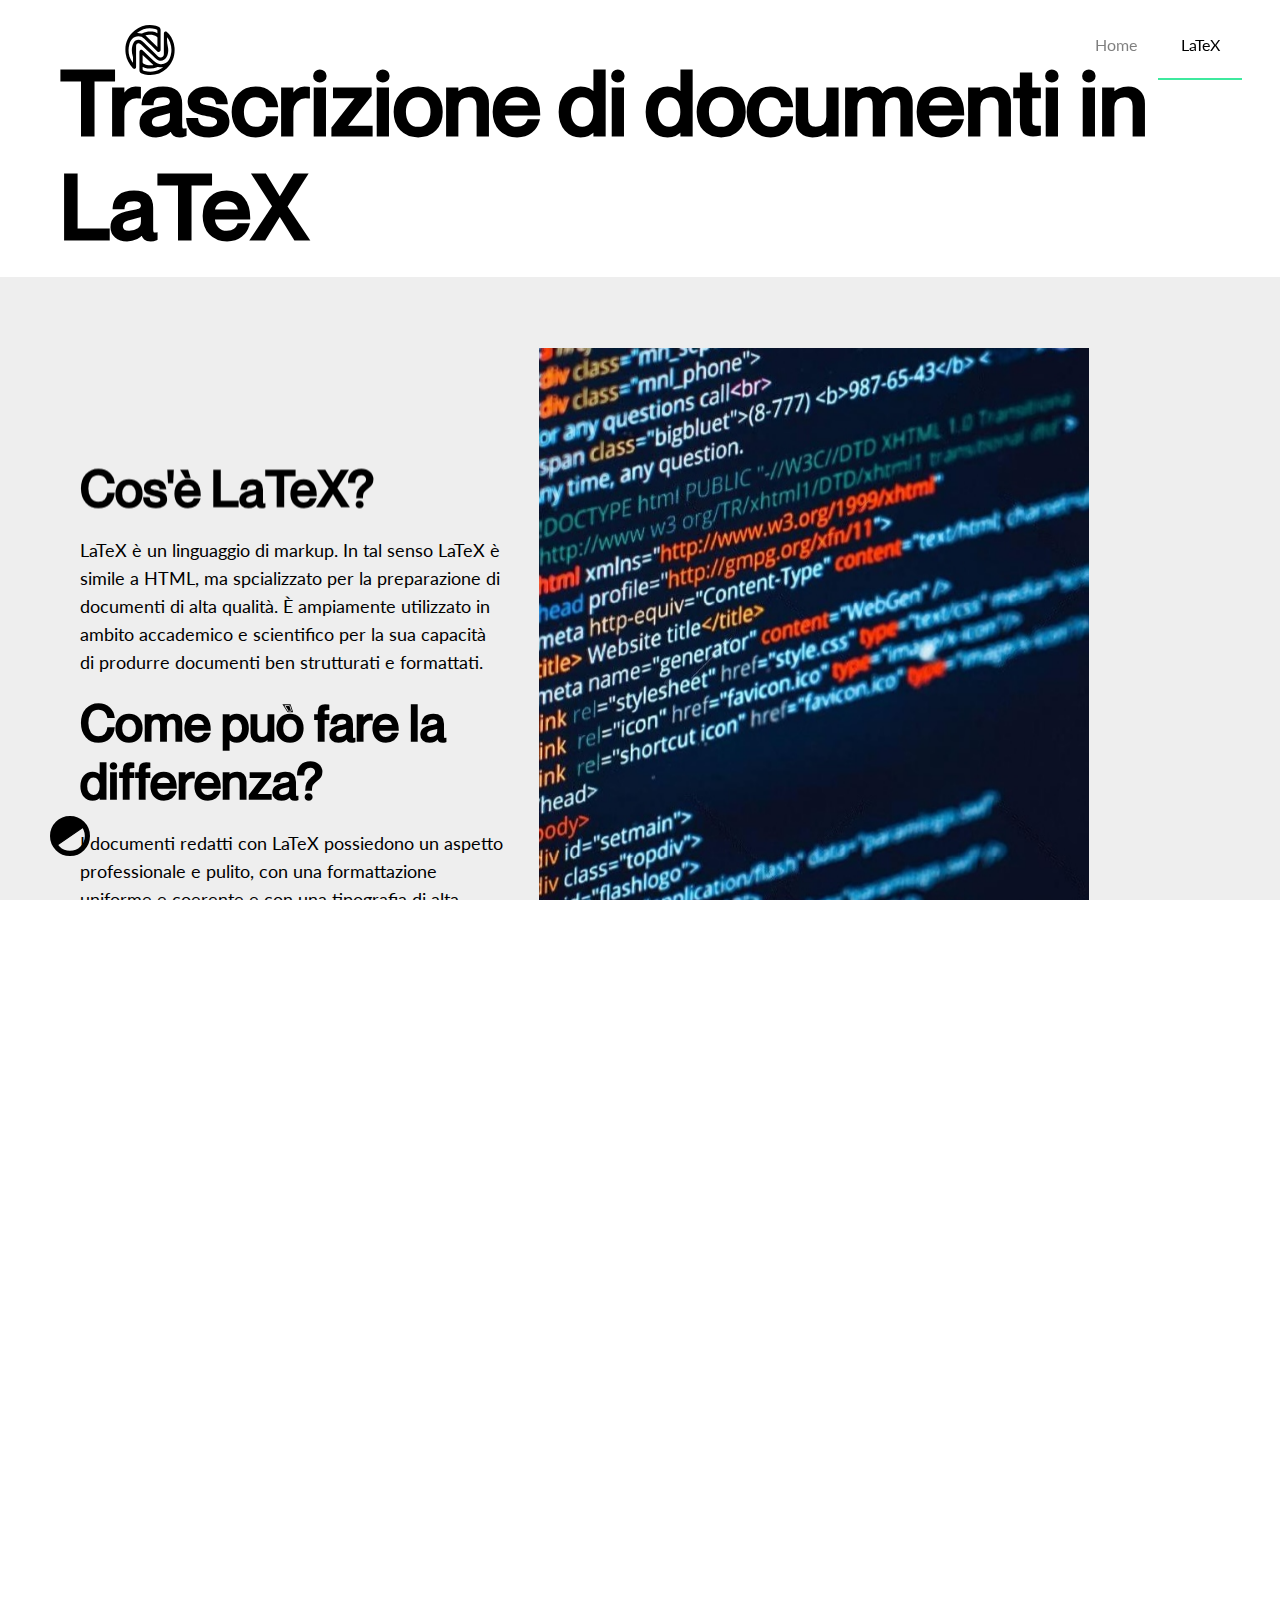
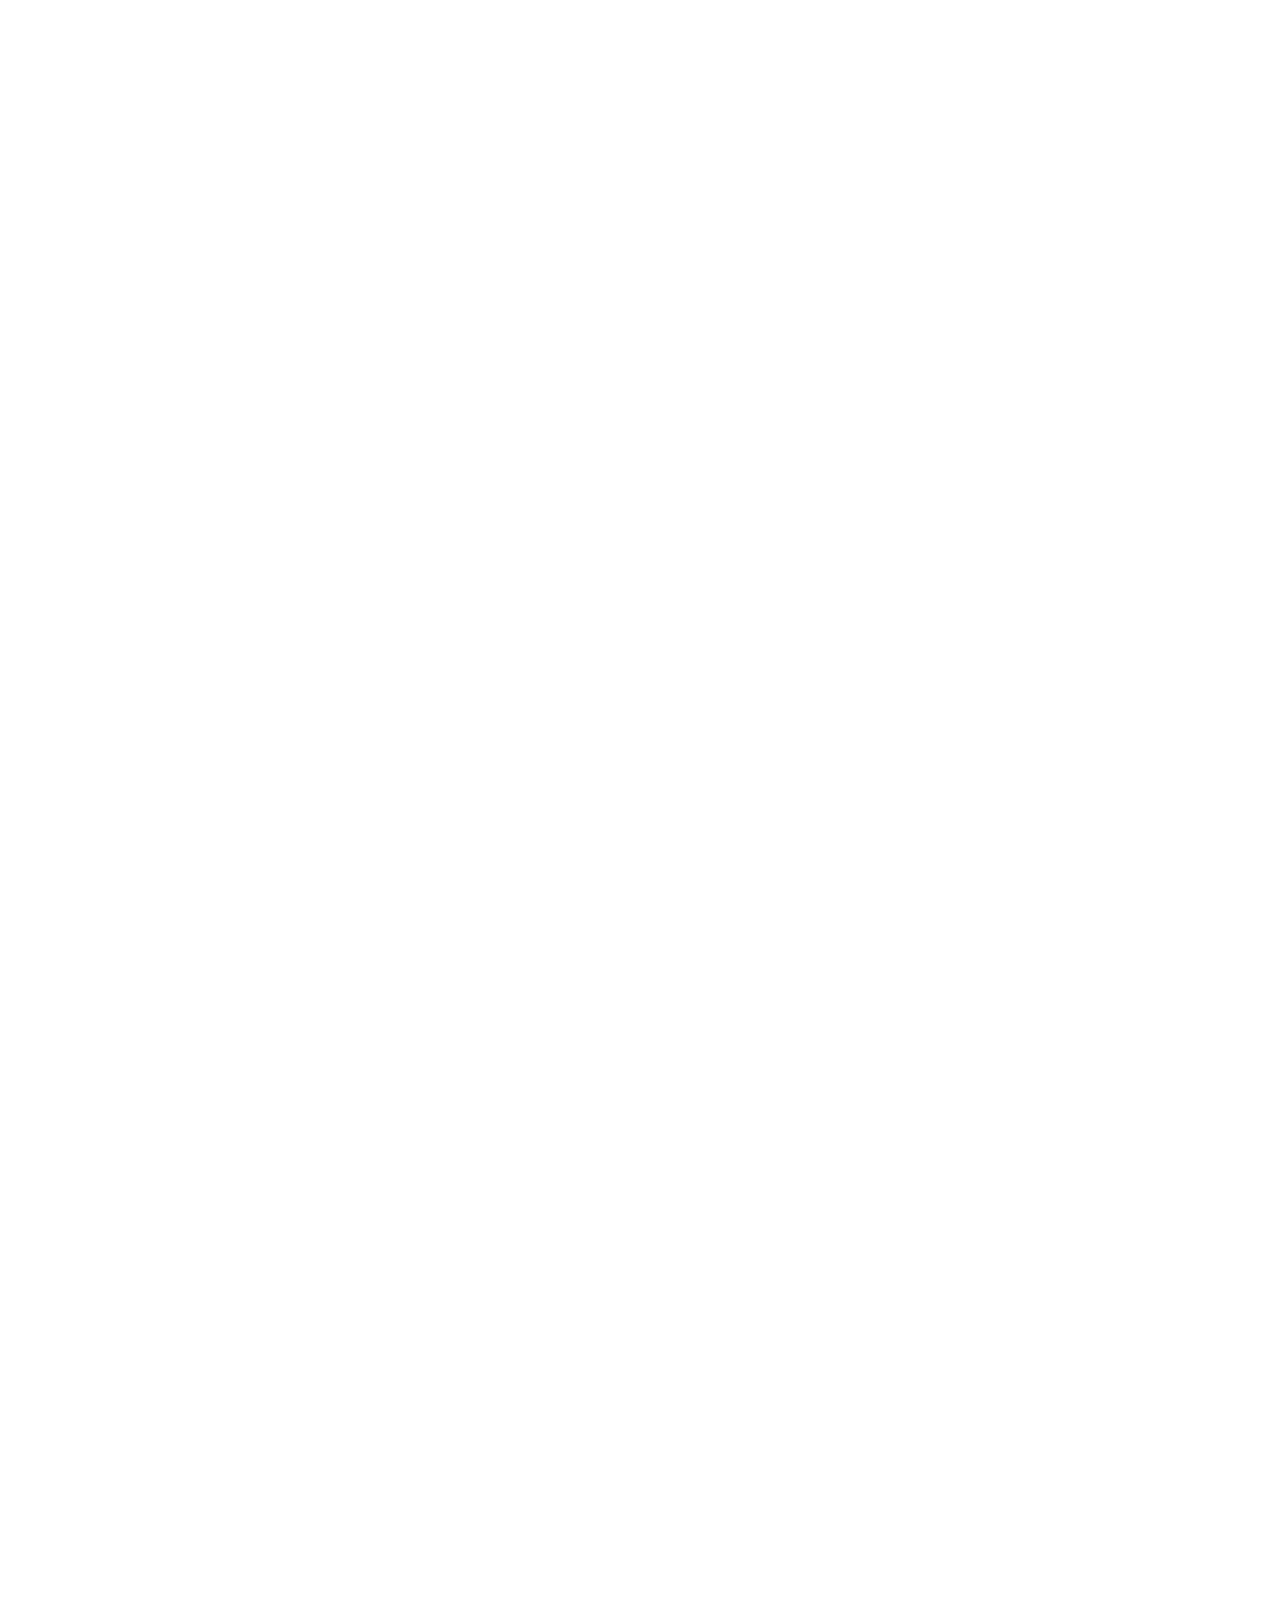
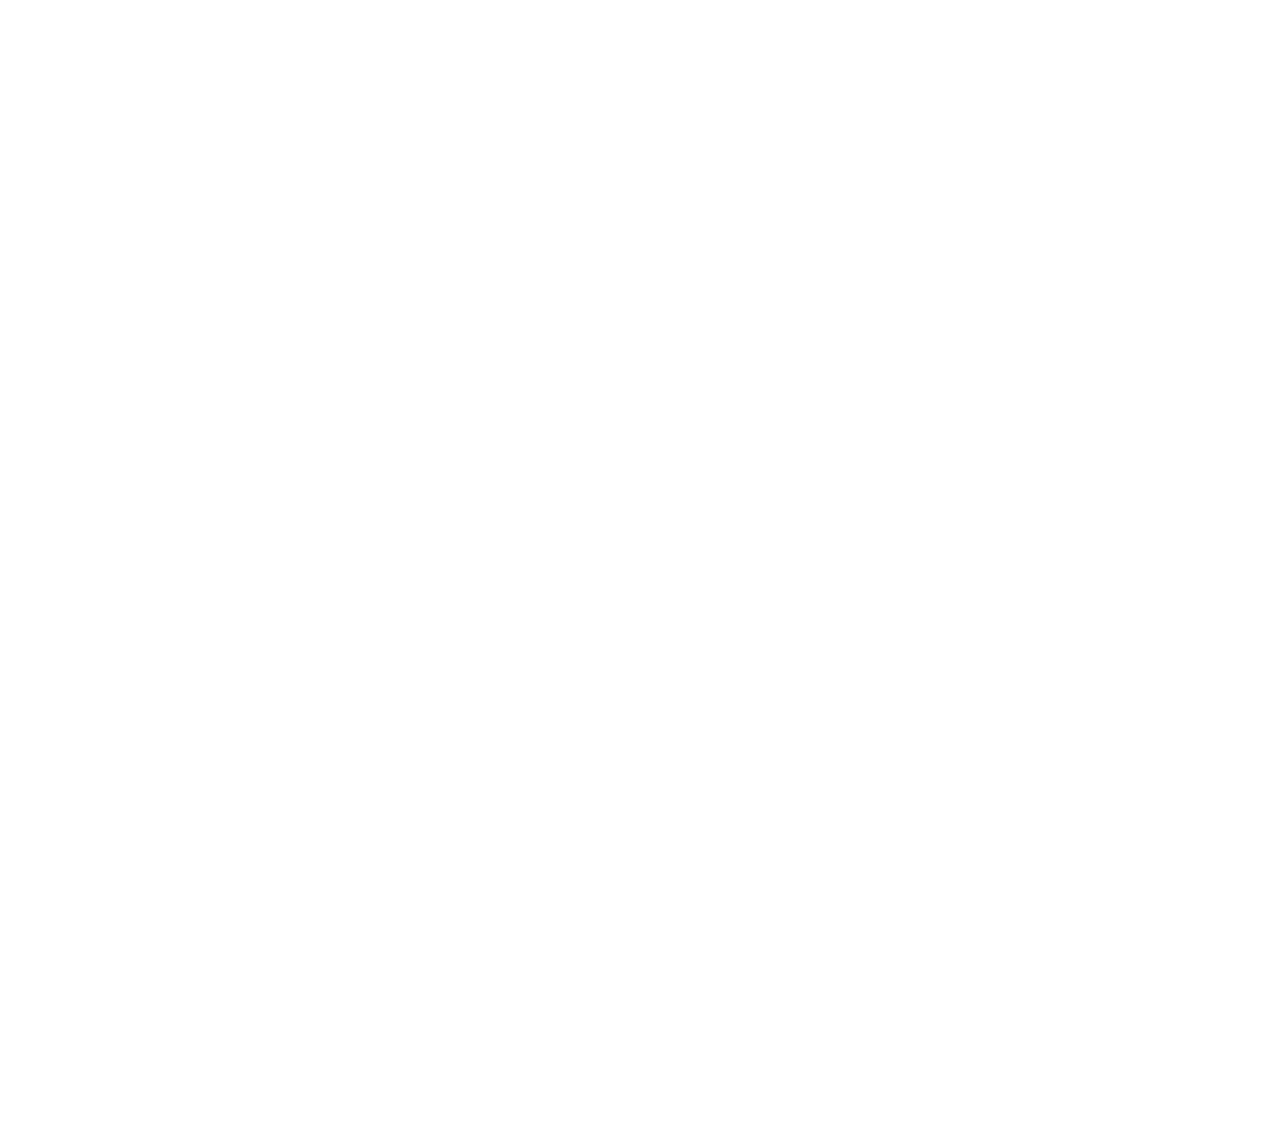
<file: list.html>
<!DOCTYPE html>
<html lang="en">
<head>

  <meta charset="UTF-8">
  <meta name="viewport" content="width=device-width, initial-scale=1.0">
  <meta http-equiv="X-UA-Compatible" content="ie=edge">
  <title>LaTeX page</title>

  <link rel="stylesheet" href="css/normalize.min.css">
  <link rel="stylesheet" href="css/locomotive-scroll.min.css">
  <link rel="stylesheet" href="style.css">


  <script src="js/swup.min.js"></script>
  <script src="js/SwupBodyClassPlugin.min.js"></script>
  <script src="js/SwupHeadPlugin.min.js"></script>


  <!-- Google Font -->
  <link href="https://fonts.googleapis.com/css2?family=Lato:wght@300;400;700&display=swap" rel="stylesheet">
  <style>
    /* Stile per il div spacer */
    .spacer {
      height: 500px; /* Altezza dello spazio desiderato */
      border: 10px red;
    }
  </style>

</head>
<body>


  <div class="site-container">


    <div class="preloader"></div>

    <div class="fixed">

      <div class="header fade-down">

        <div class="header__logo">
          <a href="" class="logo">
            <img class="logo-svg" src="img/NNLogo.svg" alt="">
          </a>
        </div>

        <div class="header__menu" id="main-menu">

          <ul class="site-nav">
            <li><a href="index.html">Home</a></li>
            <!-- <li><a href="single.html">Siti-web</a></li> -->
            <li class="active"><a href="list.html">LaTeX</a></li>
            <!-- <li><a href="cover.html">Chi siamo </a></li> -->
         </ul>
        

          <div class="line-menu"></div>

        </div>

        <div class="header__icon">
          <div class="icon-hamburger">
            <span></span>
          </div>
        </div>

      </div>

    </div>

    <!-- <div class="social-icons">
      <a href="#" class="fade-up delay-6"><img src="img/icons/facebook.svg" alt=""></a>
      <a href="#" class="fade-up delay-8"><img src="img/icons/instagram.svg" alt=""></a>
      <a href="#" class="fade-up delay-10"><img src="img/icons/linkedin.svg" alt=""></a>
    </div> -->

    <div class="bottom-icon-left fade-up delay-15">
      <img src="img/icons/darkmode.svg" alt="">
    </div>
    <!-- <div class="bottom-icon-right fade-up delay-15">
      <img src="img/icons/search.svg" alt="">
    </div> -->



    <div class="scroll-container" data-scroll-container>


      <main id="swup" class="transition-fade">

        <div data-scroll-section class="grid">
          <div class="col-100">
              <h1 class="headline margin-top">
                <span data-scroll class="text-reveal margin-top"><b class="delay-1">Trascrizione di  documenti in LaTeX</b></span>
              </h1>
          </div>
        </div>



        <div data-scroll-section class="panel panel--grey">
          <div class="grid">

            <div class="col-40">
              <div class="panel__text">
                <div>
                  <h3 class="title">
                    <span data-scroll class="text-reveal"><b class="delay-3">Cos'è LaTeX?</b></span>
                  </h3>
                  <p data-scroll class="fade"> LaTeX è un linguaggio di markup. In tal senso LaTeX è simile a HTML, ma spcializzato per la preparazione di documenti di alta qualità. È ampiamente utilizzato in ambito accademico e scientifico per la sua capacità di produrre documenti ben strutturati e formattati. </p>
                    
                  <h4 class="title">
                  <span data-scroll class="text-reveal"><b class="delay-5">Come può fare la differenza?</b></span>
                </h4>
                  <p data-scroll class="fade"> I documenti redatti con LaTeX possiedono un aspetto professionale e pulito, con una formattazione uniforme e coerente e con una tipografia di alta qualità. Tali caratteristiche possono lasciare un'impressione positiva sugli esaminatori e sui lettori, contribuendo a valorizzare il contenuto del lavoro. </p>
                </div>
              </div>
            </div>

            <div class="col-50">
              <div data-scroll class="panel__img zoom-in">
                <img data-scroll data-scroll-speed="-1" src="img/html_latex.jpeg" alt="">
              </div>
            </div>

          </div>
        </div>


        <div data-scroll-section class="panel">
          <div class="grid">

            <div class="col-50">
              <div data-scroll class="panel__img reveal-left">
                <img data-scroll data-scroll-speed="-1.8" src="img/latex_img2.jpg" alt="">
              </div>
            </div>

            <div class="col-40">
              <div class="panel__text">
                <div data-scroll class="fade">
                  <h3 class="title">Qual è il nostro servizio?</h3>
                  <p>
                    Offriamo un servizio di riscrittura e impaginazione di documenti in LaTeX. Nello specifico, che si tratti di una tesi di laurea, di un articolo scientifico o di qualsiasi altro tipo di documento, ci occupiamo di trasformare il tuo testo, già scritto attraverso altri strumenti, in un documento LaTeX ben strutturato e formattato.
                  </p>
                </div>
              </div>
            </div>

          </div>
        </div>


        <div data-scroll-section class="panel">

          <div class="grid">
            <div class="col-40">

              <div class="panel__text">
                <div data-scroll class="fade">
                  <h3 class="title">Qual è il processo?</h3>
                  <p>Per realizzare il tuo documento in LaTeX, seguiamo un processo semplice e immediato che garantisce un risultato di alta qualità che, a livello di contenuto testuale, rispecchi fedelmente il tuo lavoro originale.</p>
                  <p>Nello specifico, il processo inizia fornendoci il documento di partenza in qualunque tipologia di formato. Noi ci occuperemo di trascrivere fedelmente il contenuto di tale documento nel linguaggio LaTeX, ottenendo un risultato ottimamente strutturato e formattato.</p>
                  <p>A livello stilistico, utilizziamo template personalizzati, costruiti e migliorati minuziosamente nel corso di anni di utilizzo di LaTeX e ci atteniamo alle migliori pratiche tipografiche. Ovviamente, possiamo anche utilizzare template forniti da te.</p>
                  <p>Alla fine del processo, riceverai il documento LaTeX esportato in PDF e/o PDF/A e, se necessario, anche il sorgente. Con tale servizio, il lavoro sarà sicuramente percepito come professionale e accattivante.</p>
                </div>
              </div>

            </div>
            <div class="col-50">

              <div class="panel__img">
                <img data-scroll src="img/latex_img3.jpg" alt="" class="fade-right">
              </div>

            </div>
          </div>

        </div>

        <div data-scroll-section class="grid margin-bottom margin-top">
          <div class="col-100">
            <h2 class="title">Esempi di lavori realizzati</h2>
            <p>Di seguito, alcuni esempi di documenti realizzati in LaTeX, che potrai scaricare in modo da verificare tu stesso il formato e lo stile adottati:</p>
          </div>
          <div class="col-33">
            <h4 class="subtitle">Tesi di Laurea Triennale (1)</h4>
            <p><a href="Tesi_di_laurea_PicciafuocoNicola.pdf" download>Scarica qui</a></p>
          </div>
          <div class="col-33">
            <h3 class="subtitle">Tesi di Laurea Triennale (2)</h3>
            <p><a href="TESI_PDFA.pdf" download>Scarica qui</a></p>
          </div>
          <div class="col-33">
            <h3 class="subtitle">Relazione di progetto d'esame</h3>
            <p><a href="Organizzazione_dell_Impresa_progetto.pdf" download>Scarica qui</a></p>
          </div>
        </div>

       
        <div data-scroll-section class="grid">
          <div class="col-80">
            <h3 class="title">Contatti</h3>
            <h4 class="subtitle">Per maggiori informazioni, non esitare a contattarci ai seguenti indirizzi email:</h4>
            <p>Picciafuoco Nicola - <a href="mailto:nicola.picciafuoco@gmail.com">nicola.picciafuoco@gmail.com</a>.</p>
            <p>Bartolini Nicolò - <a href="mailto:nicolobartolinii@gmail.com">nicolobartolinii@gmail.com</a>.</p>
          </div>
        </div>

        
        <footer data-scroll-section  class="footer margin-top">
          <div class="grid">
            <div class="col-100 margin-bottom">
              <img src="img/NNLogo.svg" alt="" class="footer__logo">
              <div class="horizontal-separator"></div>
            </div>
            <div class="col-25">
              <h4>Conttattaci</h4>
              <p>Picciafuoco Nicola - <a href="mailto:nicola.picciafuoco@gmail.com">nicola.picciafuoco@gmail.com</a>.</p>
              <p>Bartolini  Nicolò - <a href="mailto:nicolobartolinii@gmail.com">nicolobartolinii@gmail.com</a>.</p>
            </div>
            <div class="col-25">
              <h4>Sviluppo di applicazioni personalizzate</h4>
              <p>Competenze trasversali nello sviluppo di applicazioni personalizzate per aziende e privati.
              </p>
            </div>
            <div class="col-25">
              <h4>Creazione siti web</h4>
              <p>Esperti nell'uso dei framework più moderni</p>
              </p>
            </div>
            <div class="col-25">
              <h4>Impaginazione documenti in LaTeX</h4>
              <p>Competenze trasversali nella redazione di documenti in LaTeX</p>
              </p>
            </div>
            <div class="col-100 footer__final-text">
              <p><strong>Copyright &copy; 2024 NicoNest</strong> - Sito realizzato da NicoNest - Ogni diritto è riservato. </p>
            </div>
          </div>
        </footer>
      </main>

    </div>

</div>

  <script src="js/jquery-1.12.4.min.js"></script>
  <script src="js/locomotive-scroll.min.js"></script>
  <script src="js/scripts.js"></script>





</body>
</html>
</file>
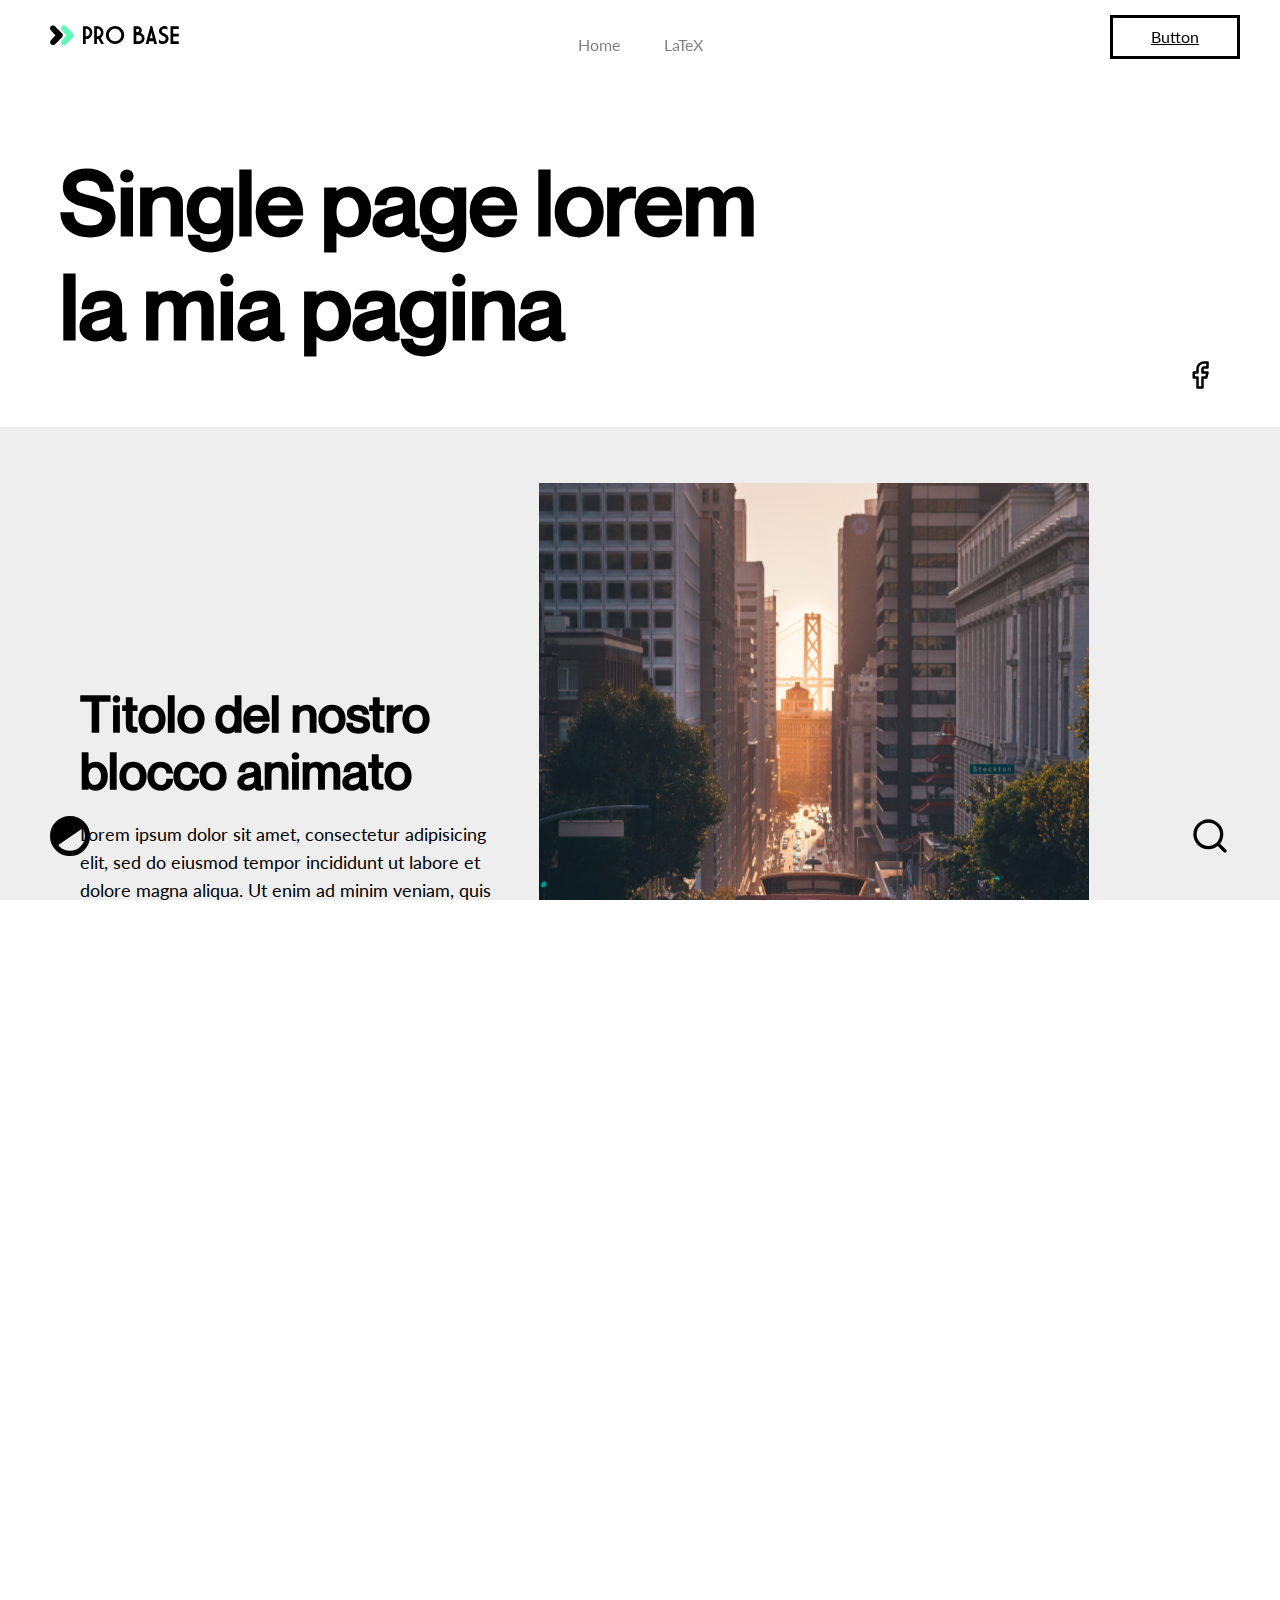
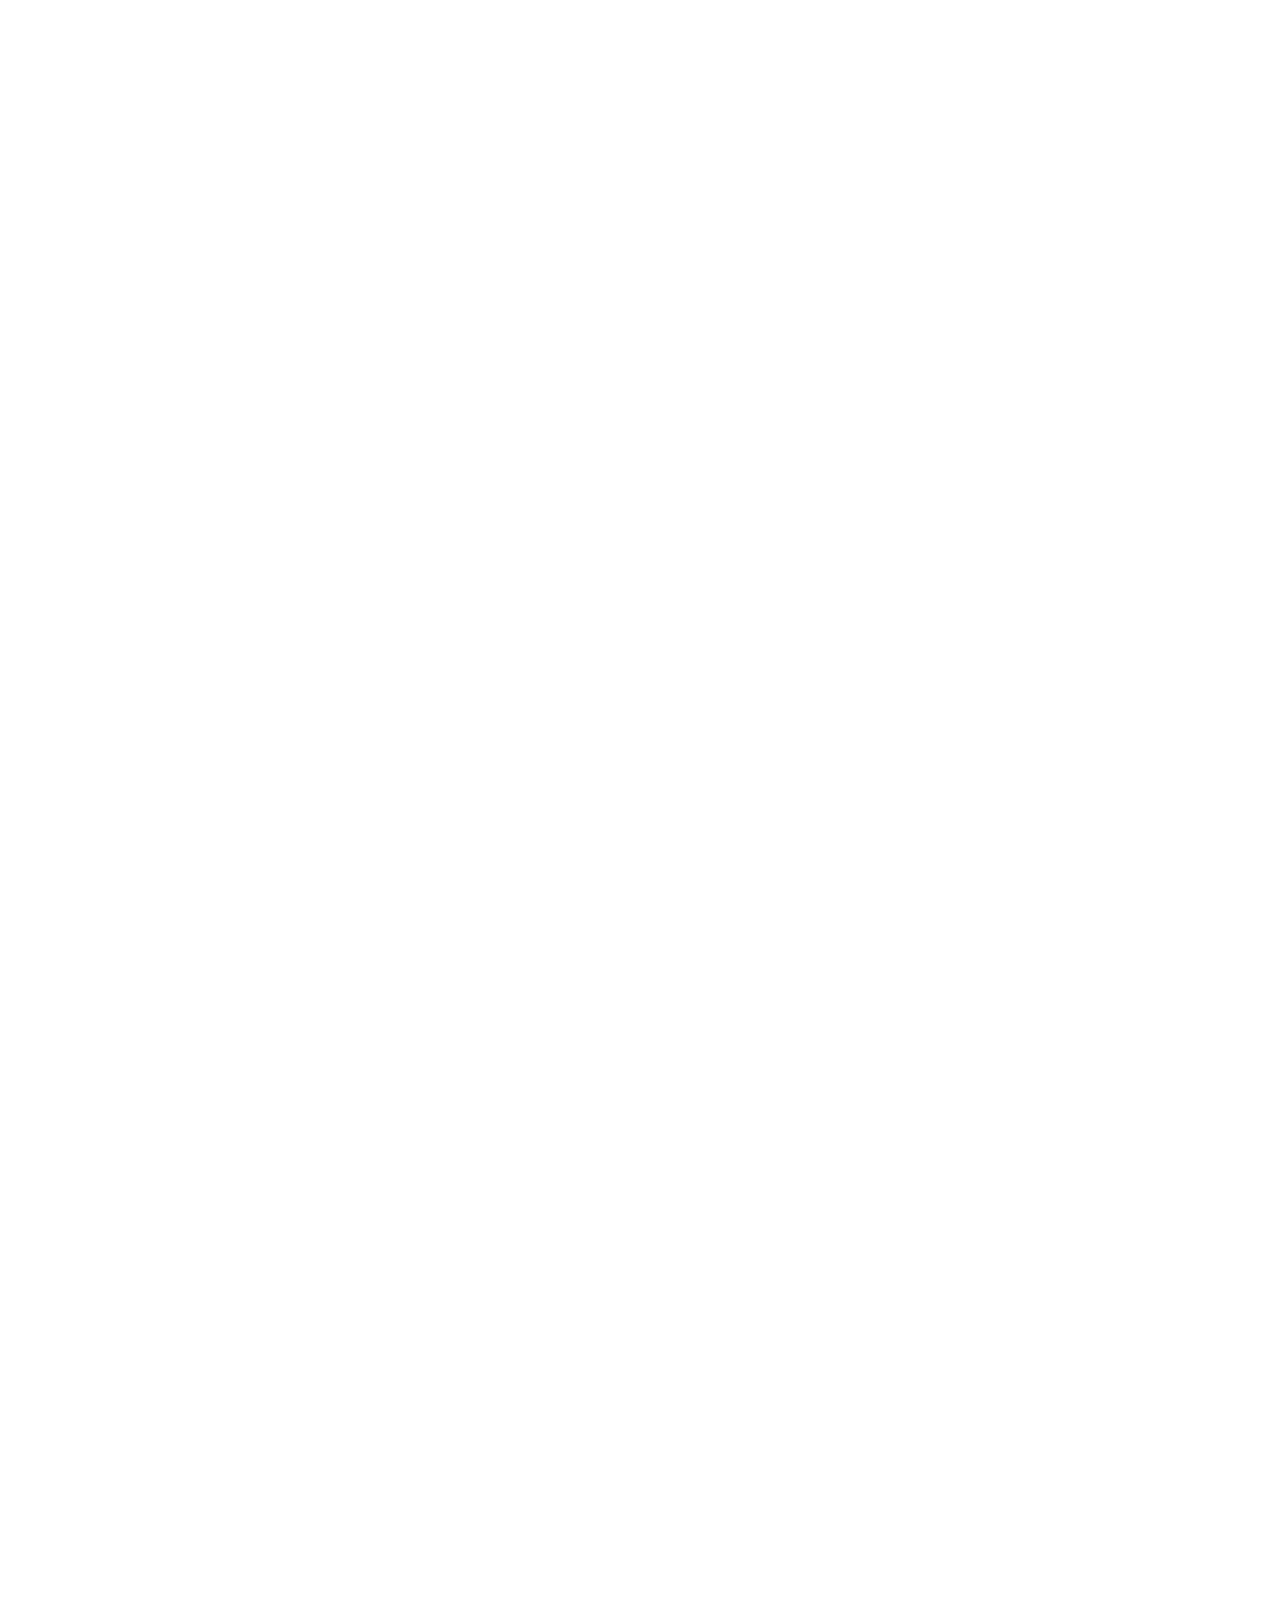
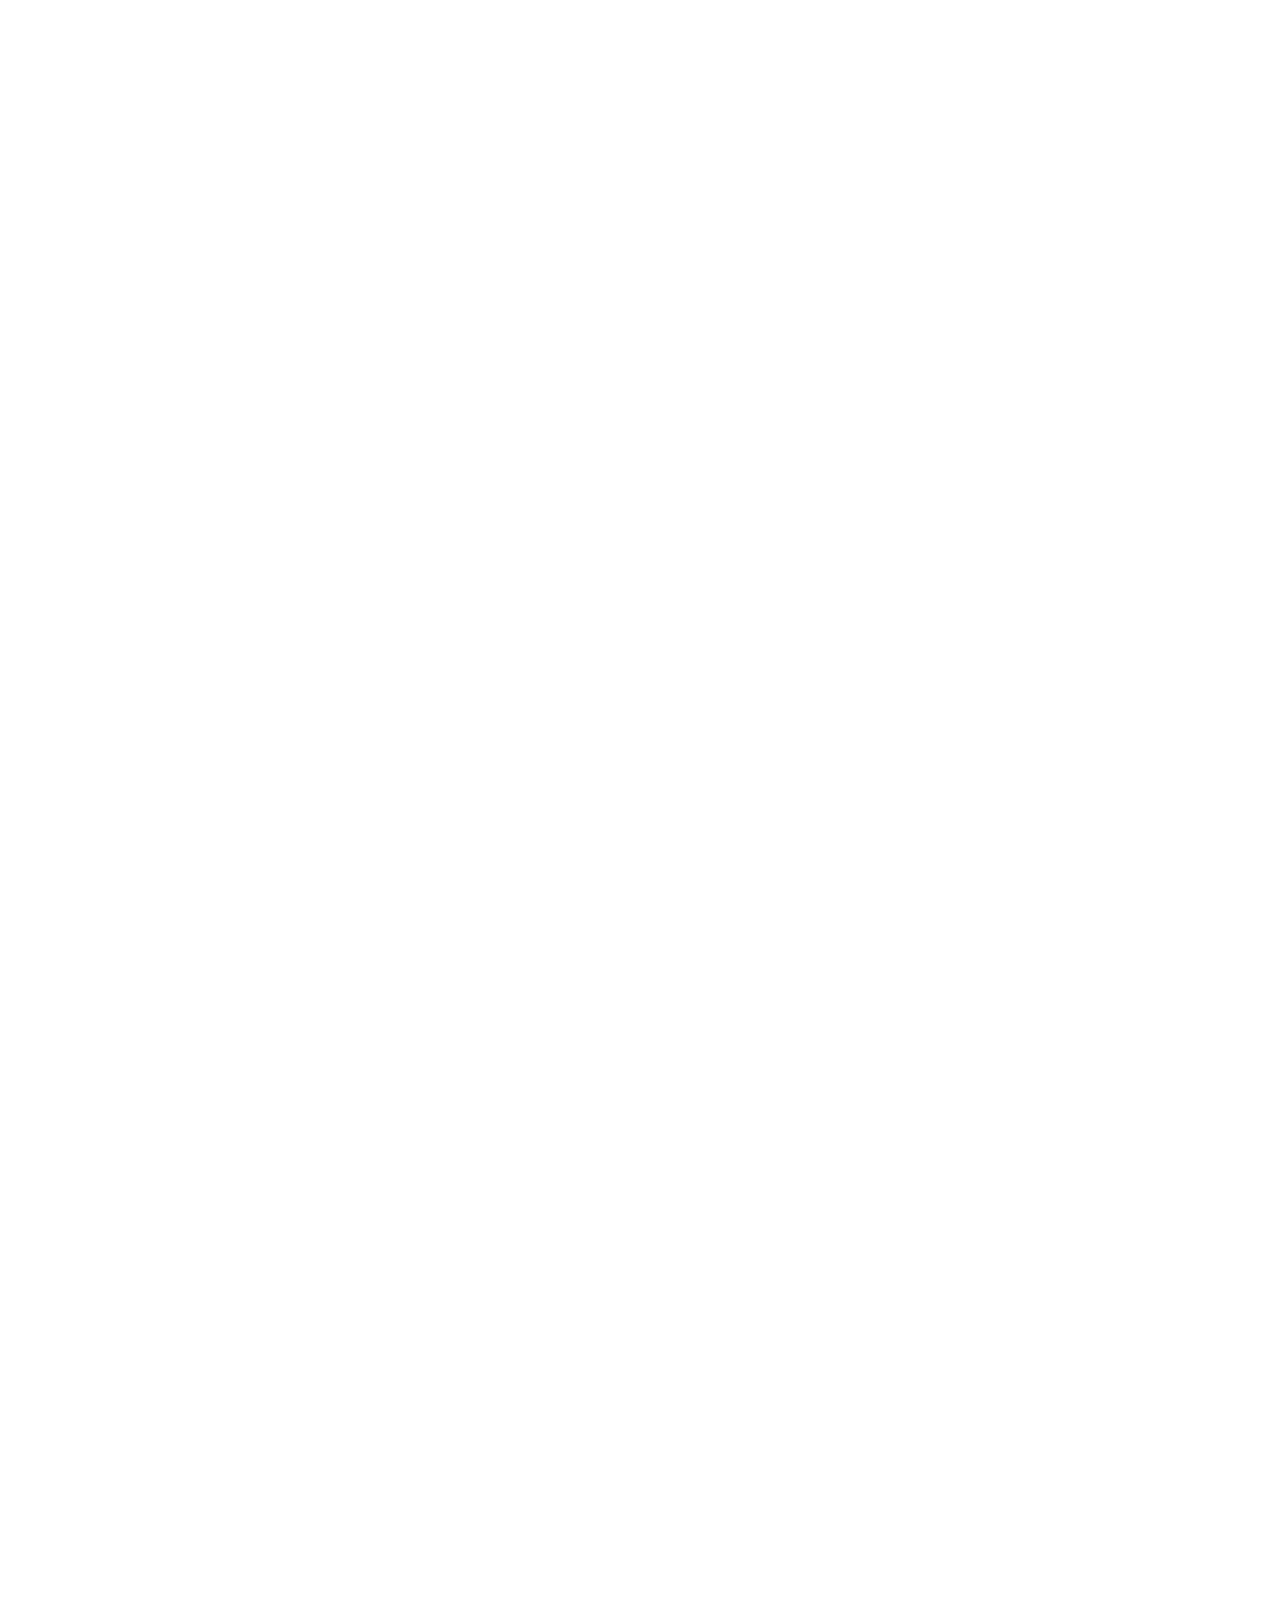
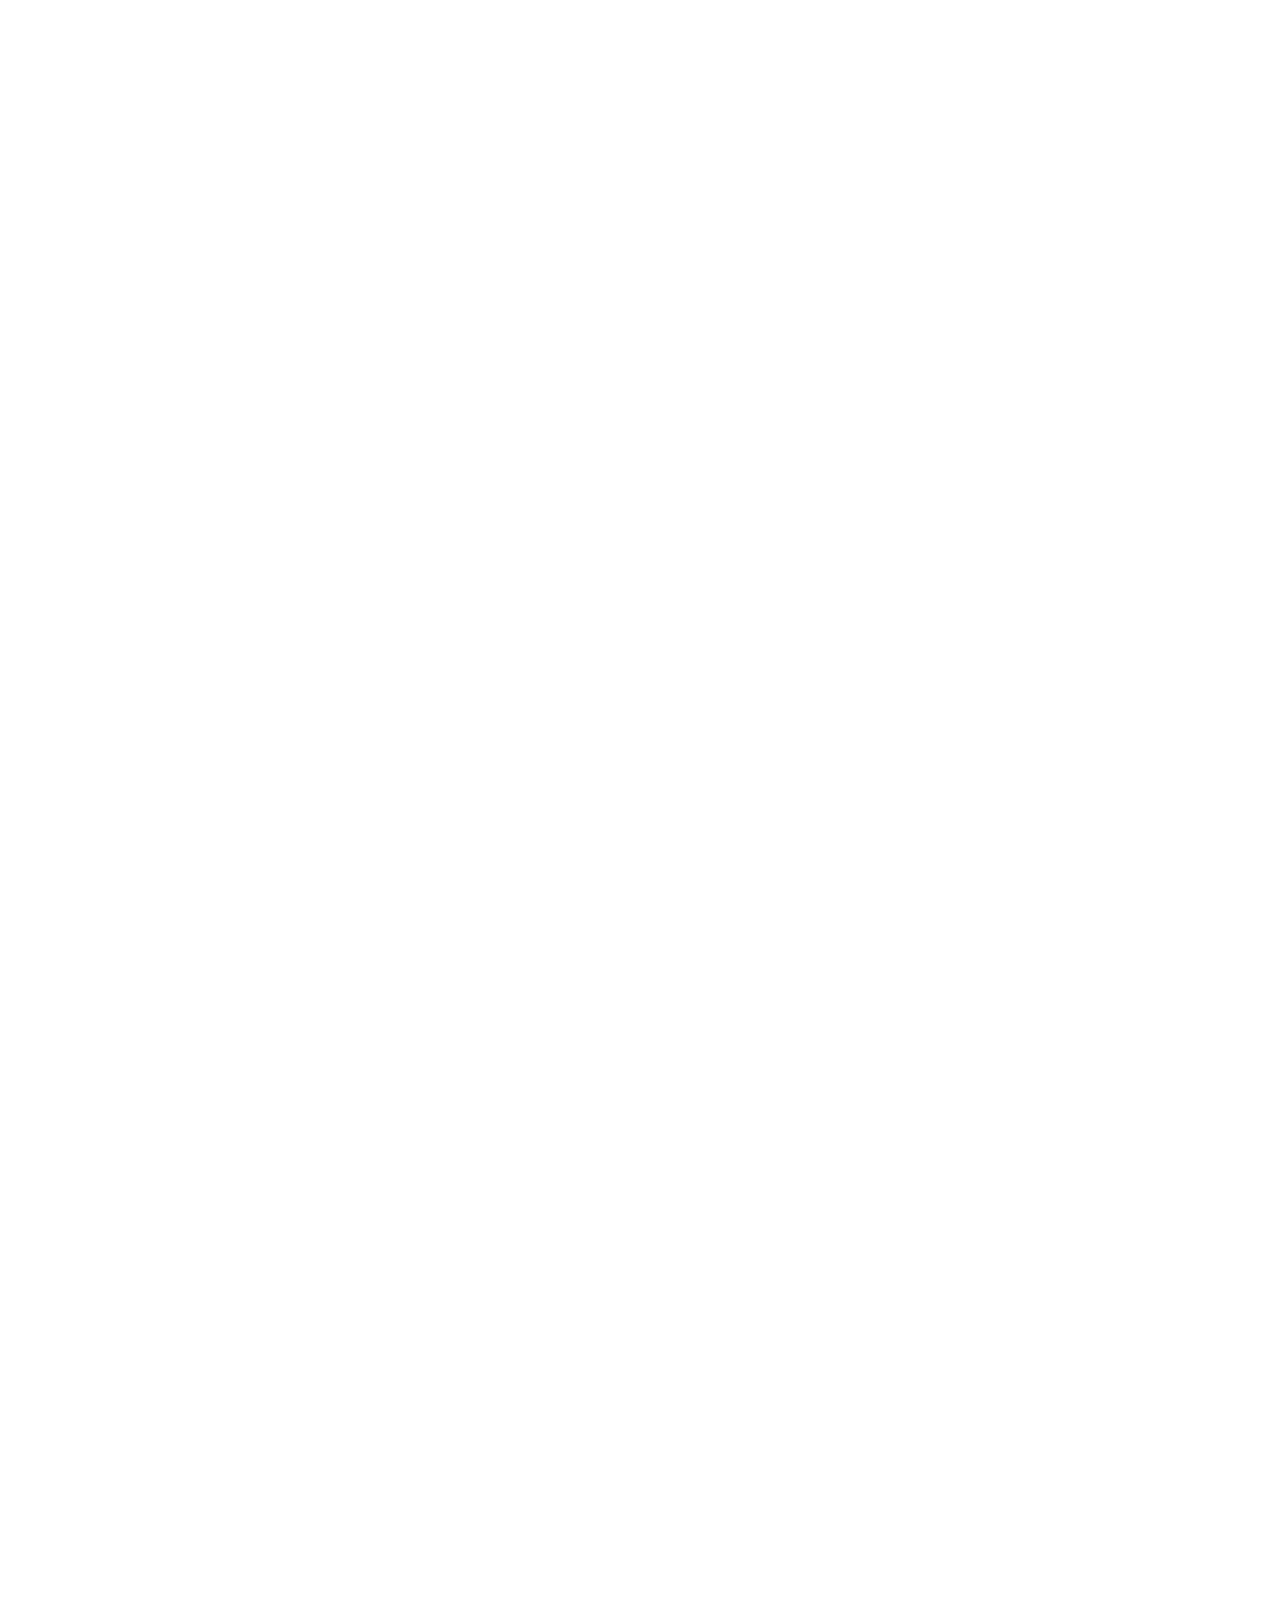
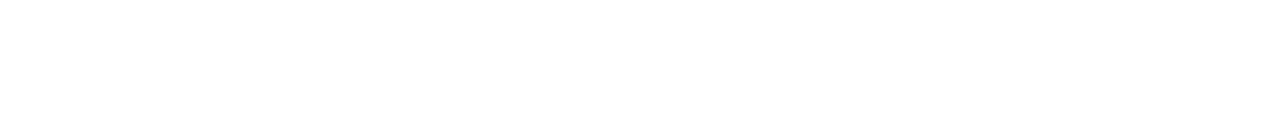
<file: single.html>
<!DOCTYPE html>
<html lang="en">
<head>

  <meta charset="UTF-8">
  <meta name="viewport" content="width=device-width, initial-scale=1.0">
  <meta http-equiv="X-UA-Compatible" content="ie=edge">
  <title>Document</title>

  <link rel="stylesheet" href="css/normalize.min.css">
  <link rel="stylesheet" href="css/locomotive-scroll.min.css">
  <link rel="stylesheet" href="style.css">


  <script src="js/swup.min.js"></script>
  <script src="js/SwupBodyClassPlugin.min.js"></script>
  <script src="js/SwupHeadPlugin.min.js"></script>


  <!-- Google Font -->
  <link href="https://fonts.googleapis.com/css2?family=Lato:wght@300;400;700&display=swap" rel="stylesheet">


</head>
<body>


  <div class="site-container">

    <div class="preloader"></div>

    <div class="fixed">

      <div class="header fade-down">

        <div class="header__logo">
          <a href="" class="logo">
            <img src="img/logo.svg" alt="">
          </a>
        </div>

        <div class="header__menu" id="main-menu">

          <ul class="site-nav">
            <li><a href="index.html">Home</a></li>
            <!-- <li class="active"><a href="single.html"> Siti-web </a></li> -->
            <li><a href="list.html">LaTeX</a></li>
            <!-- <li><a href="cover.html"> Chi siamo </a></li> -->
          </ul>

          <div class="line-menu"></div>

        </div>

        <div class="header__cta">
          <a href="" class="button">Button</a>
        </div>

        <div class="header__icon">
          <div class="icon-hamburger">
            <span></span>
          </div>
        </div>

      </div>

    </div>

    <div class="social-icons">
      <a href="#" class="fade-up delay-6"><img src="img/icons/facebook.svg" alt=""></a>
      <a href="#" class="fade-up delay-8"><img src="img/icons/instagram.svg" alt=""></a>
      <a href="#" class="fade-up delay-10"><img src="img/icons/linkedin.svg" alt=""></a>
    </div>

    <div class="bottom-icon-left fade-up delay-15">
      <img src="img/icons/darkmode.svg" alt="">
    </div>
    <div class="bottom-icon-right fade-up delay-15">
      <img src="img/icons/search.svg" alt="">
    </div>



    <div class="scroll-container" data-scroll-container>


      <main id="swup" class="transition-fade">

        <div data-scroll-section class="grid">
          <div class="col-100">
            <div class="intro-text">
              <h1 class="headline">
                <span data-scroll class="text-reveal"><b class="">Single page lorem</b></span>
                <span data-scroll class="text-reveal"><b class="delay-1">la mia pagina</b></span>
              </h1>
            </div>
          </div>
        </div>



        <div data-scroll-section class="panel panel--grey">
          <div class="grid">

            <div class="col-40">
              <div class="panel__text">
                <div>
                  <h3 class="title">
                    <span data-scroll class="text-reveal"><b class="delay-3">Titolo del nostro</b></span>
                    <span data-scroll class="text-reveal"><b class="delay-5">blocco animato</b></span>
                  </h3>
                  <p data-scroll class="fade">Lorem ipsum dolor sit amet, consectetur adipisicing elit, sed do eiusmod tempor incididunt ut labore et dolore magna aliqua. Ut enim ad minim veniam, quis nostrud exercitation ullamco laboris nisi ut aliquip ex ea commodo consequat. Duis aute irure dolor in reprehenderit in voluptate velit esse cillum dolore eu fugiat nulla pariatur. Excepteur sint occaecat cupidatat non proident, sunt in culpa qui officia deserunt mollit anim id est laborum.</p>
                </div>
              </div>
            </div>

            <div class="col-50">
              <div data-scroll class="panel__img zoom-in">
                <img data-scroll data-scroll-speed="-1" src="img/img-1.jpg" alt="">
              </div>
            </div>

          </div>
        </div>


        <div data-scroll-section class="panel">
          <div class="grid">

            <div class="col-50">
              <div data-scroll class="panel__img reveal-left">
                <img data-scroll data-scroll-speed="-1.8" src="img/img-1.jpg" alt="">
              </div>
            </div>

            <div class="col-40">
              <div class="panel__text">
                <div data-scroll class="fade">
                  <h3 class="title">titolo del nostro blocco</h3>
                  <p>Lorem ipsum dolor sit amet, consectetur adipisicing elit, sed do eiusmod tempor incididunt ut labore et dolore magna aliqua. Ut enim ad minim veniam, quis nostrud exercitation ullamco laboris nisi ut aliquip ex ea commodo consequat. Duis aute irure dolor in reprehenderit in voluptate velit esse cillum dolore eu fugiat nulla pariatur. Excepteur sint occaecat cupidatat non proident, sunt in culpa qui officia deserunt mollit anim id est laborum.</p>
                </div>
              </div>
            </div>

          </div>
        </div>


        <div data-scroll-section class="panel">

          <div class="grid">
            <div class="col-40">

              <div class="panel__text">
                <div data-scroll class="fade">
                  <h3 class="title">titolo del nostro blocco</h3>
                  <p>Lorem ipsum dolor sit amet, consectetur adipisicing elit, sed do eiusmod tempor incididunt ut labore et dolore magna aliqua. Ut enim ad minim veniam, quis nostrud exercitation ullamco laboris nisi ut aliquip ex ea commodo consequat. Duis aute irure dolor in reprehenderit in voluptate velit esse cillum dolore eu fugiat nulla pariatur. Excepteur sint occaecat cupidatat non proident, sunt in culpa qui officia deserunt mollit anim id est laborum.</p>
                </div>
              </div>

            </div>
            <div class="col-50">

              <div class="panel__img">
                <img data-scroll src="img/img-1.jpg" alt="" class="fade-right">
              </div>

            </div>
          </div>

        </div>


        <div data-scroll-section class="panel">

          <div class="grid">
            <div class="col-40">

              <div class="panel__text">
                <div data-scroll class="fade">
                  <h3 class="title">titolo del nostro blocco</h3>
                  <p>Lorem ipsum dolor sit amet, consectetur adipisicing elit, sed do eiusmod tempor incididunt ut labore et dolore magna aliqua. Ut enim ad minim veniam, quis nostrud exercitation ullamco laboris nisi ut aliquip ex ea commodo consequat. Duis aute irure dolor in reprehenderit in voluptate velit esse cillum dolore eu fugiat nulla pariatur. Excepteur sint occaecat cupidatat non proident, sunt in culpa qui officia deserunt mollit anim id est laborum.</p>
                </div>
              </div>

            </div>
            <div class="col-50">

              <div data-scroll class="panel__img reveal-top">
                <img  src="img/img-1.jpg" alt="">
              </div>

            </div>
          </div>

        </div>


        <div data-scroll-section class="grid margin-bottom margin-top">
          <div class="col-33">
            <h3 class="title">Title</h3>
            <p>Lorem ipsum dolor sit amet, consectetur adipisicing elit. Ducimus laborum, sunt sint cum repudiandae, nobis illum, laudantium sit placeat eligendi consequuntur sapiente recusandae doloremque error provident libero ratione quo consequatur.</p>
          </div>
          <div class="col-33">
            <h3 class="title">Title</h3>
            <p>Lorem ipsum dolor sit amet, consectetur adipisicing elit. Ducimus laborum, sunt sint cum repudiandae, nobis illum, laudantium sit placeat eligendi consequuntur sapiente recusandae doloremque error provident libero ratione quo consequatur.</p>
          </div>
          <div class="col-33">
            <h3 class="title">Title</h3>
            <p>Lorem ipsum dolor sit amet, consectetur adipisicing elit. Ducimus laborum, sunt sint cum repudiandae, nobis illum, laudantium sit placeat eligendi consequuntur sapiente recusandae doloremque error provident libero ratione quo consequatur.</p>
          </div>
        </div>

        <div data-scroll-section class="grid grid--center">
          <div class="col-80">
            <h3 class="title">Lorem silom title</h3>
            <p>Lorem ipsum dolor sit amet, consectetur adipisicing elit, sed do eiusmod tempor incididunt ut labore et dolore magna aliqua. Ut enim ad minim veniam, quis nostrud exercitation ullamco laboris nisi ut aliquip ex ea commodo consequat. Duis aute irure dolor in reprehenderit in voluptate velit esse cillum dolore eu fugiat nulla pariatur. Excepteur sint occaecat cupidatat non proident, sunt in culpa qui officia deserunt mollit anim id est laborum.</p>
            <p>Lorem ipsum dolor sit amet, consectetur adipisicing elit, sed do eiusmod tempor incididunt ut labore et dolore magna aliqua. Ut enim ad minim veniam, quis nostrud exercitation ullamco laboris nisi ut aliquip ex ea commodo consequat. Duis aute irure dolor in reprehenderit in voluptate velit esse cillum dolore eu fugiat nulla pariatur. Excepteur sint occaecat cupidatat non proident, sunt in culpa qui officia deserunt mollit anim id est laborum.</p>
            <p>Lorem ipsum dolor sit amet, consectetur adipisicing elit, sed do eiusmod tempor incididunt ut labore et dolore magna aliqua. Ut enim ad minim veniam, quis nostrud exercitation ullamco laboris nisi ut aliquip ex ea commodo consequat. Duis aute irure dolor in reprehenderit in voluptate velit esse cillum dolore eu fugiat nulla pariatur. Excepteur sint occaecat cupidatat non proident, sunt in culpa qui officia deserunt mollit anim id est laborum.</p>
            <p>Lorem ipsum dolor sit amet, consectetur adipisicing elit, sed do eiusmod tempor incididunt ut labore et dolore magna aliqua. Ut enim ad minim veniam, quis nostrud exercitation ullamco laboris nisi ut aliquip ex ea commodo consequat. Duis aute irure dolor in reprehenderit in voluptate velit esse cillum dolore eu fugiat nulla pariatur. Excepteur sint occaecat cupidatat non proident, sunt in culpa qui officia deserunt mollit anim id est laborum.</p>
            <p>Lorem ipsum dolor sit amet, consectetur adipisicing elit, sed do eiusmod tempor incididunt ut labore et dolore magna aliqua. Ut enim ad minim veniam, quis nostrud exercitation ullamco laboris nisi ut aliquip ex ea commodo consequat. Duis aute irure dolor in reprehenderit in voluptate velit esse cillum dolore eu fugiat nulla pariatur. Excepteur sint occaecat cupidatat non proident, sunt in culpa qui officia deserunt mollit anim id est laborum.</p>
            <p>Lorem ipsum dolor sit amet, consectetur adipisicing elit, sed do eiusmod tempor incididunt ut labore et dolore magna aliqua. Ut enim ad minim veniam, quis nostrud exercitation ullamco laboris nisi ut aliquip ex ea commodo consequat. Duis aute irure dolor in reprehenderit in voluptate velit esse cillum dolore eu fugiat nulla pariatur. Excepteur sint occaecat cupidatat non proident, sunt in culpa qui officia deserunt mollit anim id est laborum.</p>
            <p>Lorem ipsum dolor sit amet, consectetur adipisicing elit, sed do eiusmod tempor incididunt ut labore et dolore magna aliqua. Ut enim ad minim veniam, quis nostrud exercitation ullamco laboris nisi ut aliquip ex ea commodo consequat. Duis aute irure dolor in reprehenderit in voluptate velit esse cillum dolore eu fugiat nulla pariatur. Excepteur sint occaecat cupidatat non proident, sunt in culpa qui officia deserunt mollit anim id est laborum.</p>
            <p>Lorem ipsum dolor sit amet, consectetur adipisicing elit, sed do eiusmod tempor incididunt ut labore et dolore magna aliqua. Ut enim ad minim veniam, quis nostrud exercitation ullamco laboris nisi ut aliquip ex ea commodo consequat. Duis aute irure dolor in reprehenderit in voluptate velit esse cillum dolore eu fugiat nulla pariatur. Excepteur sint occaecat cupidatat non proident, sunt in culpa qui officia deserunt mollit anim id est laborum.</p>
            <p>Lorem ipsum dolor sit amet, consectetur adipisicing elit, sed do eiusmod tempor incididunt ut labore et dolore magna aliqua. Ut enim ad minim veniam, quis nostrud exercitation ullamco laboris nisi ut aliquip ex ea commodo consequat. Duis aute irure dolor in reprehenderit in voluptate velit esse cillum dolore eu fugiat nulla pariatur. Excepteur sint occaecat cupidatat non proident, sunt in culpa qui officia deserunt mollit anim id est laborum.</p>
            <p>Lorem ipsum dolor sit amet, consectetur adipisicing elit, sed do eiusmod tempor incididunt ut labore et dolore magna aliqua. Ut enim ad minim veniam, quis nostrud exercitation ullamco laboris nisi ut aliquip ex ea commodo consequat. Duis aute irure dolor in reprehenderit in voluptate velit esse cillum dolore eu fugiat nulla pariatur. Excepteur sint occaecat cupidatat non proident, sunt in culpa qui officia deserunt mollit anim id est laborum.</p>
            <p>Lorem ipsum dolor sit amet, consectetur adipisicing elit, sed do eiusmod tempor incididunt ut labore et dolore magna aliqua. Ut enim ad minim veniam, quis nostrud exercitation ullamco laboris nisi ut aliquip ex ea commodo consequat. Duis aute irure dolor in reprehenderit in voluptate velit esse cillum dolore eu fugiat nulla pariatur. Excepteur sint occaecat cupidatat non proident, sunt in culpa qui officia deserunt mollit anim id est laborum.</p>
            <p>Lorem ipsum dolor sit amet, consectetur adipisicing elit, sed do eiusmod tempor incididunt ut labore et dolore magna aliqua. Ut enim ad minim veniam, quis nostrud exercitation ullamco laboris nisi ut aliquip ex ea commodo consequat. Duis aute irure dolor in reprehenderit in voluptate velit esse cillum dolore eu fugiat nulla pariatur. Excepteur sint occaecat cupidatat non proident, sunt in culpa qui officia deserunt mollit anim id est laborum.</p>
            <p>Lorem ipsum dolor sit amet, consectetur adipisicing elit, sed do eiusmod tempor incididunt ut labore et dolore magna aliqua. Ut enim ad minim veniam, quis nostrud exercitation ullamco laboris nisi ut aliquip ex ea commodo consequat. Duis aute irure dolor in reprehenderit in voluptate velit esse cillum dolore eu fugiat nulla pariatur. Excepteur sint occaecat cupidatat non proident, sunt in culpa qui officia deserunt mollit anim id est laborum.</p>
            <p>Lorem ipsum dolor sit amet, consectetur adipisicing elit, sed do eiusmod tempor incididunt ut labore et dolore magna aliqua. Ut enim ad minim veniam, quis nostrud exercitation ullamco laboris nisi ut aliquip ex ea commodo consequat. Duis aute irure dolor in reprehenderit in voluptate velit esse cillum dolore eu fugiat nulla pariatur. Excepteur sint occaecat cupidatat non proident, sunt in culpa qui officia deserunt mollit anim id est laborum.</p>
            <p>Lorem ipsum dolor sit amet, consectetur adipisicing elit, sed do eiusmod tempor incididunt ut labore et dolore magna aliqua. Ut enim ad minim veniam, quis nostrud exercitation ullamco laboris nisi ut aliquip ex ea commodo consequat. Duis aute irure dolor in reprehenderit in voluptate velit esse cillum dolore eu fugiat nulla pariatur. Excepteur sint occaecat cupidatat non proident, sunt in culpa qui officia deserunt mollit anim id est laborum.</p>
            <p>Prova</p>
          </div>
        </div>

      </main>

    </div>

  </div>


  <script src="js/jquery-1.12.4.min.js"></script>
  <script src="js/locomotive-scroll.min.js"></script>
  <script src="js/scripts.js"></script>





</body>
</html>
</file>
<file: style.css>
/* -------------------------------------------------------------------------------- */
/* ! Base */
/* -------------------------------------------------------------------------------- */
.spacer {
  height: 50px; /* Altezza dello spazio desiderato */
}

html, body{height: 100vh;}
body {
  color: #000;
  font-family: Lato;
  padding-bottom: 50px; /* Aggiunge spazio sotto al footer */
}
/* ! Transitions */

.transition-fade {  transition: 0.4s;  opacity: 1; transform: translateY(0px); }
html.is-animating .transition-fade { opacity: 0; transform: translateY(250px); }

.preloader{background: #fff url('img/oval.svg') no-repeat center center; background-size: 200px;  position: fixed;top:0;left:0;width: 100%;height: 100%;z-index: 9999;}

@font-face {
  font-family: 'Neue Montreal';
  src: url('fonts/NeueMontreal-Medium.woff2') format('woff2'),
  url('NeueMontreal-Medium.woff') format('woff');
}

.scroll-container{overflow:hidden;}
.container{ margin: 0 auto; max-width: 1200px;}
.grid{padding: 0 20px;}


/* ! Typography */

p{ font-size: 18px;line-height: 28px}

h1, h2, h3, h4 {font-family: 'Neue Montreal';}

.headline{font-size: 90px;margin: 0 0 20px 0; }
.subheadline{font-size: 60px;margin: 0 0 20px 0; }
.title{font-size: 50px;margin: 0 0 20px 0; }
.subtitle{font-size: 25px;margin: 0 0 20px 0; }

@media (max-width: 768px) {
  .headline{font-size: 50px;}
  .subheadline{font-size: 40px;}
  .title{font-size: 25px;}
  .subtitle{font-size: 20px;}
}

/* ! Helpers */

.margin-top{margin-top: 50px!important;}
.margin-bottom{margin-bottom: 50px!important;}
.margin-right{margin-right: 50px!important;}
.margin-left{margin-left: 50px!important;}
.margin-top-big{margin-top: 150px!important;}
.margin-bottom-big{margin-bottom: 150px!important;}
.img-res{width: 100%;}
.padding-all{padding: 20px;}


.text-red{color:#FF274F}

body{transition: all 1s cubic-bezier(.215, .61, .355, 1);}
.bg-red{background: #FF284F;}
.bg-yellow{background: #FFCC01;}
.bg-green{background: #09F4A5;}



/* ! Animations */

.fade-left{opacity: 0; transition: all 1s cubic-bezier(.215, .61, .355, 1); transform: translateX(-30%);transition-delay: 0.5s}
.fade-left.is-inview{opacity: 1;transform: translateX(0px)}

.fade-right{opacity: 0; transition: all 1s cubic-bezier(.215, .61, .355, 1); transform: translateX(30%);transition-delay: 0.5s}
.fade-right.is-inview{opacity: 1;transform: translateX(0px)}

.fade-up{opacity: 0; transition: all 1s cubic-bezier(.215, .61, .355, 1); transform: translateY(30%);transition-delay: 0.5s}
.fade-up.is-inview{opacity: 1;transform: translateY(0px)}

.fade-down{opacity: 0; transition: all 1s cubic-bezier(.215, .61, .355, 1); transform: translateY(-30%);transition-delay: 0.5s}
.fade-down.is-inview{opacity: 1;transform: translateY(0px)}

.fade{opacity: 0; transition: all 1s cubic-bezier(.215, .61, .355, 1); transition-delay: 0.5s}
.fade.is-inview{opacity: 1;}

.reveal-top{height: 0; overflow: hidden; transition: all 1.5s cubic-bezier(.215, .61, .355, 1); transition-delay: 0.5s}
.reveal-top.is-inview{height: 100%;}

.reveal-left{width: 0; overflow: hidden; transition: all 1.5s cubic-bezier(.215, .61, .355, 1); transition-delay: 0.5s}
.reveal-left.is-inview{width: 100%;}

.zoom-in{opacity: 0; transform:scale(1.2); transition: all 1s cubic-bezier(.215, .61, .355, 1); transition-delay: 0.5s}
.zoom-in.is-inview{opacity: 1;transform:scale(1);}

.zoom-out{opacity: 0; transform:scale(0); transition: all 0.6s cubic-bezier(.215, .61, .355, 1);}
.zoom-out.is-inview{opacity: 1;transform:scale(1);}

.zoom-fade-right{opacity: 0; transform:scale(0.8); transition: all 0.6s cubic-bezier(.215, .61, .355, 1);}
.zoom-fade-right.is-inview{opacity: 1;transform:scale(1);}

.text-reveal{overflow: hidden;display: block;}
.text-reveal b{display: inline-block;will-change: transform; transform: translate3d(0,100%,0); transition: all 1.2s cubic-bezier(.4, .0, .0, 1);}

.text-reveal.is-inview b{transform: none;}


.marker{position: relative}
.marker:after{position: absolute;height: 9px;background: #FF274F;bottom:2px; left:0; width: 0; content: " "; animation: subliner 5s cubic-bezier(.215, .61, .355, 1) infinite;}

.marker--1:after{animation-delay: 0.5s}
.marker--2:after{animation-delay: 1s; background: #FFCC01;}
.marker--3:after{animation-delay: 1.5s; background: #49EEA5;}

@keyframes subliner {
  0% {width: 0;opacity: 1}
  25% {width: 0;}
  50% {width: 100%;opacity: 1}
  75% {width: 100%;opacity: 1}
  100% {width: 100%;opacity: 0}
}


.delay-1{transition-delay: .1s!important}
.delay-2{transition-delay: .2s!important}
.delay-3{transition-delay: .3s!important}
.delay-4{transition-delay: .4s!important}
.delay-5{transition-delay: .5s!important}
.delay-6{transition-delay: .6s!important}
.delay-7{transition-delay: .7s!important}
.delay-8{transition-delay: .8s!important}
.delay-9{transition-delay: .9s!important}
.delay-10{transition-delay: 1s!important}
.delay-15{transition-delay: 1.5s!important}
.delay-20{transition-delay: 2s!important}



/* ! Header */

.fixed{position: fixed;z-index: 10;width: 100%;}
.header{display: flex; justify-content: space-between;width: 100%;top:0; max-width: 1200px; margin: 0 auto;}

.header__icon{display: none;width: 130px;position: relative;color:#fff;}

.header__cta,
.header__logo{width: 130px;}

.header__cta .button{width: 100%;}


.site-nav{padding: 0;list-style-type: none;position: relative;}
.site-nav > li {display: inline-block;}
.site-nav > li a{display: block;padding: 20px; color:#000; opacity: 0.5; text-decoration: none;}
@media (min-width: 768px) {
  .has-cover .site-nav > li a{color:#fff;}
}

.logo{display: block;padding: 10px;text-align: center;margin-top: 15px;}

/* Active state */
.header__menu{position: relative;}
.line-menu{position: absolute;height: 2px; background: #3DE99E; bottom:10px;}
.active a{opacity: 1!important}

@media (max-width: 768px) {
  .line-menu{display: none;}
}


/* ! Social icons */
.social-icons{width: 100px;position: fixed;bottom:50%; transform: translateY(50%);right:30px; z-index: 0;}
.social-icons a{width: 100%;display: block;padding: 20px;text-align: center;}
.social-icons a img{width: 30px;}

@media (max-width: 768px) {
  .social-icons{display: none;}
}

/* ! Bottom icons */
.bottom-icon-left,
.bottom-icon-right{position: fixed;bottom:0;width: 100px;height: 100px;z-index: 999; text-align: center;line-height: 100px;cursor: pointer}

.bottom-icon-left img,
.bottom-icon-right img{width: 40px;}

.bottom-icon-left{left:20px;}
.bottom-icon-right{right:20px;}


@media (max-width: 768px) {
  .bottom-icon-left img,
  .bottom-icon-right img{width: 25px;}
  .bottom-icon-left{left:0px;}
  .bottom-icon-right{right:0px;}
}



/* ! Button */

.button{display: inline-block;color:#000; border: 3px solid #000; padding: 10px 20px;margin-top: 15px;text-align: center;position: relative;overflow: hidden;transition: all 0.3s cubic-bezier(0.28, 0.44, 0.49, 1);}
.button:before{content: ' '; width: 100%; height: calc(100% + 0.2rem); background: #000; z-index: -1;position: absolute; bottom: 0; left: 0; transform: translateY(100%);transition: all 0.3s cubic-bezier(0.28, 0.44, 0.49, 1);}
.button:hover:before{transform: translateY(0%);}
.button:hover{color:#fff!important;}


/* ! Button Frame  */
.button-frame{display: inline-block;color:#000; padding: 20px 60px 20px 40px; text-decoration: none; font-size: 18px;margin-top: 15px;text-align: center;position: relative;transition: all 0.3s cubic-bezier(0.28, 0.44, 0.49, 1);}

.button-frame:after,
.button-frame:before{content: " "; border: 2px solid #000; position: absolute; top:0; left:0; bottom:0; right:0;transition: all 0.3s cubic-bezier(0.28, 0.44, 0.49, 1);}

.button-frame:after{transform: translate(3px, 3px);}
.button-frame:before{transform: translate(-3px, -3px);}

.button-frame:hover:after,
.button-frame:hover:before{transform: translate(0px, 0px);}

.button-frame span{position: relative;}
.button-frame span:after{ content: " "; width: 30px;height: 30px;position: absolute;right: -40px;top:-3px;background: url(img/arrow-right.svg) no-repeat center center;transition: all 0.3s cubic-bezier(0.28, 0.44, 0.49, 1);}
.button-frame:hover span:after{right: -50px;}

.button-frame--small{padding: 10px 20px;font-size: 16px;}

/* ! Bubble  */
.bubble{height: 60px;width: 60px; position: absolute; background: #eee; border-radius: 100%}

.bubble--1{top:3%; left:-7%; background: #BEFAE0;width: 254px;height: 254px;}
.bubble--2{top:1%; right:-7%; background: #BEFAE0;width: 204px;height: 204px;}
.bubble--3{bottom:1%; right:-7%; background: #BEFAE0;width: 354px;height: 354px;}
.bubble--4{bottom:10%; left:10%; background: #BEFAE0;width: 154px;height: 154px;}

@media (max-width: 768px) {

  .bubble--1{ left:-50%;}
  .bubble--2{ right:-27%;}
  .bubble--3{ right:-80%;}
  .bubble--4{ left:-20%;}

}



/* ! Scroll Down */
.scroll-down-icon{width: 100px; height: 100px;position: absolute;bottom: 0; left:50%; margin-left: -50px;display: block;}
.line-center{background: #000; width: 3px; height: 0px; opacity: 0;position: absolute;left:50%; margin-top: 10px; animation: vertical_line_growth 4s cubic-bezier(.215, .61, .355, 1) infinite; }
.line-center span{position: absolute;bottom:-20px;width: 100px;display: block;left:-50px;text-align: center;color:#000; text-transform: uppercase;font-size: 11px;}

@keyframes vertical_line_growth {
  0% { height: 0; opacity: 0;}
  20% { height: 0; opacity: 0;}
  40% { height: 0; opacity: 1;}
  60% { height: 30px; opacity: 1;}
  80% { height: 30px; opacity: 1;}
  100% { height: 30px; opacity: 0;}
}


/* Has Cover */

.has-cover .header .button{color:#fff; border-color: #fff}
.has-cover .logo{filter: invert(1);}
.scroll-down.has-cover .site-nav > li a{color:#000;}
.scroll-down.has-cover .header .button{color:#000; border-color: #000}
.scroll-down.has-cover .logo{filter: invert(0);}


@media (max-width: 768px) {

  .header__icon{display: block;}
  .header__menu{position: absolute;top:0; left:0; width: calc(100% - 130px); height: 100vh;background: #fff; transform: translateX(-100%);transition: all 1s cubic-bezier(.215, .61, .355, 1);}
  .header__menu--open{ transform: translateX(0%);}
  .site-nav li{width: 100%;}
  .site-nav li a{width: 100%;display: block;color:#000;font-size: 23px;}

  .icon-hamburger{ width: 30px;height: 30px;position: absolute;top:20px; right:20px}
  .icon-hamburger span {height: 4px;width: 100%; position: absolute; background: #000; top: 11px; transition: all 0.2s ease-in-out;}
  .icon-hamburger span:before,
  .icon-hamburger span:after{height: 4px;width: 100%; position: absolute; background: #000; content: ' '; margin-top: -10px; transition: all 0.3s cubic-bezier(.215, .61, .355, 1);}
  .icon-hamburger span:after{margin-top: 10px}

  .has-cover .icon-hamburger span,
  .has-cover .icon-hamburger span:before,
  .has-cover .icon-hamburger span:after{background: #fff;}

  .icon-hamburger--open span{background: transparent!important;}
  .icon-hamburger--open span:before{transform: rotate(45deg);margin-top: 0;}
  .icon-hamburger--open span:after{transform: rotate(-45deg);margin-top: 0;}

  .scroll-down .icon-hamburger span,
  .scroll-down .icon-hamburger span:before,
  .scroll-down .icon-hamburger span:after{background: #000;}

  .logo{width: 40px;overflow: hidden;}

}


/* ! Cover */

.cover{height: 100vh;position: relative; background: #333;display: flex; width: 100%; align-items: center;z-index: 0}
.cover__content{color:#fff; padding: 20px;width: 100%; text-align: center;position: relative; z-index: 1}
.cover:before{content: ' ';width: 100%;height: 100%;background: #000;position: absolute;top:0; left:0; z-index: 0; opacity: 0.5}

/* ! Cover */

.cover-text{height: 100vh;position: relative; display: flex; width: 100%; align-items: center;z-index: 0}
.cover-text__content{color:#000; padding: 20px;width: 100%; text-align: center;position: relative; z-index: 1}


/* ! intro text */

.intro-text{padding: 150px 0 50px 0;}
.intro-text h1{ min-width: 700px;}

/* ! Panel */

.panel{padding: 100px 0;position: relative;}
.panel__img img{height: 80vh; width: 100%;max-width: 550px; display: block; margin: 0 auto;object-fit: cover}
.panel__text{max-width: 550px; display: flex; width: 100%; height: 100%; align-items: center;padding: 20px;}

.panel--grey{background: #eee;}

@media (min-width: 768px) {

  .panel--text-left .subheadline{ width: 140%; position: relative;z-index: 10}
  .panel--text-right .subheadline{ width: 140%; position: relative;z-index: 10;position: relative; left:-30%;}

}


.panel--text-white h3,
.panel--text-white p,
.panel--text-white .button-frame{color:#fff}
.panel--text-white .button-frame:after,
.panel--text-white .button-frame:before{border: 2px solid #fff;}
.panel--text-white .button-frame span:after{background: url(img/arrow-right-white.svg) no-repeat center center;}

/* ! Panel Info */
.panel-info{position: relative;padding: 200px 0 300px 0;background: #fff;}
.panel-info__image{width: 100%;height: 500px;object-fit: cover}
.panel-info .headline{mix-blend-mode: difference; color:#fff; }
.panel-info__intro{text-transform: uppercase;letter-spacing: 2px;text-align: center;padding-right: 0;}
.vertical-separator{width: 2px;height: 80px;background: #000;margin: 40px auto;}

@media (min-width: 768px) {

  .headline--right{margin-top:250px; }
  .headline--left{margin-top:100px; text-align: right;  }

  .panel-info .button-frame{position: absolute;top:100px; left: 30px;}

  .panel-info .col-33:nth-child(2){
    order: -1;
  }

}

/* ! News */
.news__intro{text-align: center;}
.news__item{padding: 20px;margin-top: 40px;}
.date{font-weight: bold;font-size: 14px;padding-left: 30px;position: relative}
.date:after{position: absolute;content: " "; height: 3px; width: 25px;position: absolute;left:0; top: 12px;background: #000}

/* ! Panel Cta */

.panel-cta{padding: 200px 0;position: relative;}
.panel-cta__content{max-width: 900px; margin: auto; text-align: center; position: relative;z-index: 10}



/* ! Media Affix */

.media-affix{padding: 200px 0 300px 0;}
.media-affix__item{position: relative;margin-bottom: 200px;position: relative;}
.media-affix__image{width: 250px;height: 400px;position: absolute;top:0; left:0;z-index: 0; object-fit: cover}

.media-affix__text{position: relative; z-index: 1}
.media-affix__item h4{font-size: 35px;z-index: 1; position: relative; margin-left: 230px;margin-bottom: 20px;padding-top: 40px;}
.media-affix__item p,
.media-affix__item ul{margin-left: 280px;}

.media-affix .button-frame{position: absolute; top:380px; left:60px;}

@media (max-width: 768px) {
  .media-affix{padding-bottom: 50px;}
  .media-affix__image{width: 160px;}

  .media-affix__item h4{margin-left: 140px;}
  .media-affix__item p,
  .media-affix__item ul{margin-left: 180px;}

}


/* ! Footer */
.footer{position: relative;}
.footer__logo{width: 150px;height: auto;}
.horizontal-separator{height: 2px;width: calc(100% - 180px);position: absolute;top: 10px; right: 0;background: #000;}
.footer__final-text{text-align: center;margin-top: 80px;}



/* ! Dark Mode */
.site-container{margin-bottom: 200px;} /* Aggiunto margine inferiore */

.site-container.dark{background: #000; color:#fff}

.dark .site-nav > li a,
.dark .headeline,
.dark .subhealine,
.dark .title,
.dark .subtitle,
.dark .cover-text__content{color:#fff}

.dark .social-icons a img{filter: invert(1);}

.dark .bottom-icon-left img,
.dark .bottom-icon-right img{filter: invert(1);}
.dark .logo img{filter: invert(1);}


.dark .button-frame{color:#fff}
.dark .button-frame:after,
.dark .button-frame:before { border: 2px solid #fff;}
.dark .button-frame span:after{background: url(img/arrow-right-white.svg) no-repeat center center }


.dark .button {color: #fff; border: 3px solid #fff;}

.dark .bubble{background: #29875D!important;}
.dark .footer__logo{filter: invert(1);}

.dark .horizontal-separator,
.dark .vertical-separator,
.dark .date:after {background: #fff;}

.dark .panel-info{background: #000;}

@media (max-width: 768px) {
  .dark .header__menu{background: #333!important;}
}


.dark .icon-hamburger span {background: #fff;}
.dark .icon-hamburger span:before,
.dark .icon-hamburger span:after{background: #fff;}

.dark .panel--grey{background: #333;}
























































/* ! Grid System */

.grid { margin: 0 auto; max-width: 1200px; display: flex; flex-flow: row; flex-wrap: wrap;}
.grid--center{justify-content: center;}

.col{ flex: 1;}

[class*='col-'] { position: relative;}

.col-20{ width: 20%; }
.col-25{ width: 25%; }
.col-30{ width: 30%; }
.col-33{ width: 33.33%; }
.col-40{ width: 40%; }
.col-50{ width: 50%; }
.col-60{ width: 60%; }
.col-70{ width: 70%; }
.col-80{ width: 80%; }
.col-90{ width: 90%; }
.col-100{ width: 100%; }

@media (max-width: 991px) {

  .tab-20 { width: 20%; }
  .tab-25 { width: 25%; }
  .tab-33 { width: 33.33%; }
  .tab-50 { width: 50%; }
  .tab-100 { width: 100%; }
}

@media (max-width: 768px) {
  [class*='col-'] { width: 100%;}
  .sma-20 { width: 20%; }
  .sma-25 { width: 25%; }
  .sma-33 { width: 33.33%; }
  .sma-50 { width: 50%; }
  .sma-100 { width: 100%; }

  .sma-hide{display:none}
}



*,
*:before,
*:after {
  -webkit-box-sizing: border-box;
     -moz-box-sizing: border-box;
          box-sizing: border-box;
}
</file>
